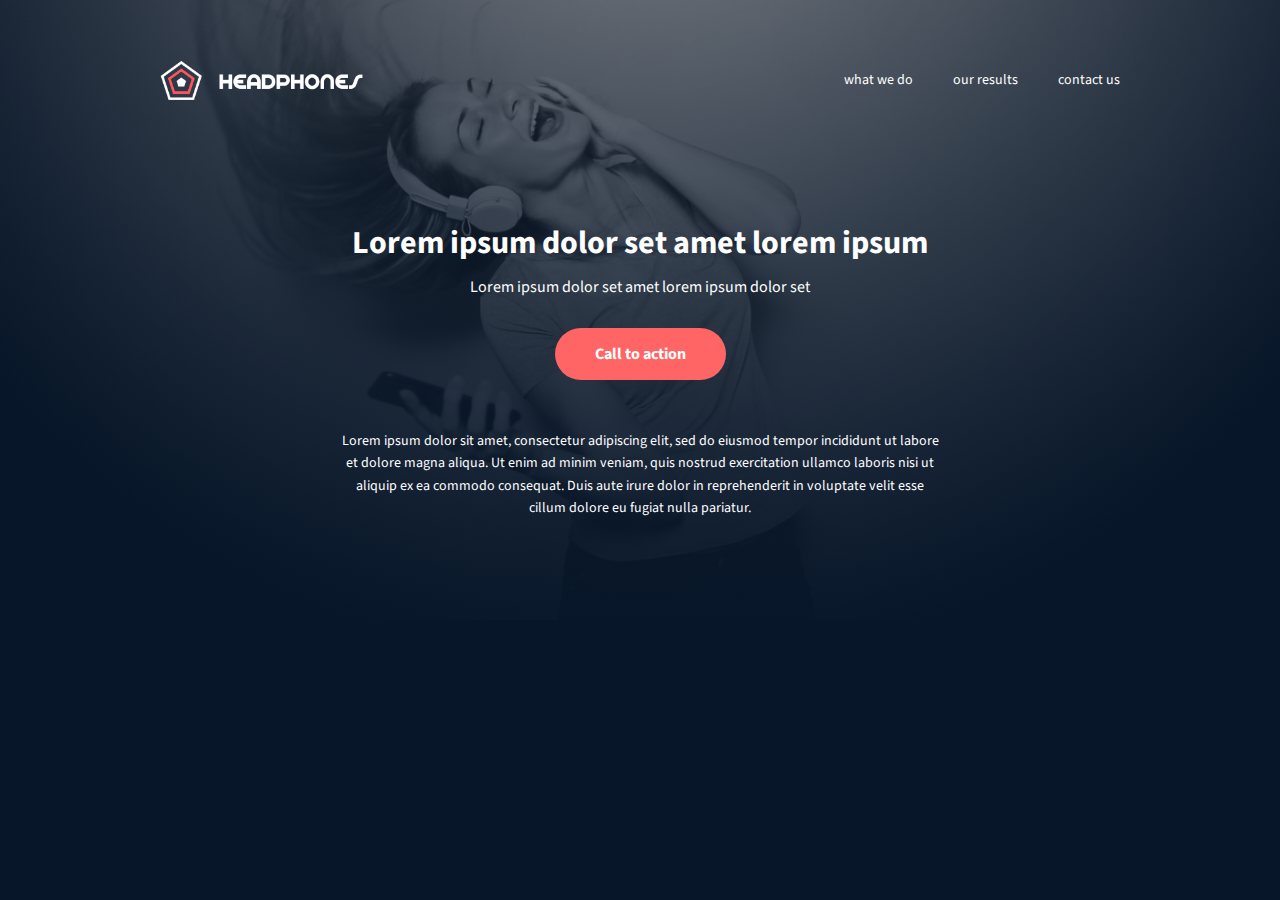
<file: headphones/0-index.html>
<!DOCTYPE html>
<html lang="en">

<head>
  <meta charset="UTF-8" />
  <meta name="viewport" content="width=device-width, initial-scale=1.0" />
  <title>Headphones</title>
  <link rel="stylesheet" href="0-styles.css" />
  <link rel="preconnect" href="https://fonts.googleapis.com" />
  <link rel="preconnect" href="https://fonts.gstatic.com" crossorigin />
  <link href="https://fonts.googleapis.com/css2?family=Source+Sans+Pro:wght@400;700&display=swap" rel="stylesheet" />
</head>

<body>
  <header class="hero">
    <div class="overlay">
      <div class="container">
        <nav class="navbar">
          <img src="images/logo_headphones.png" alt="Headphones logo" class="logo" />
          <ul class="nav-links">
            <li><a href="#">what we do</a></li>
            <li><a href="#">our results</a></li>
            <li><a href="#">contact us</a></li>
          </ul>
        </nav>

        <div class="hero-content">
          <h1>Lorem ipsum dolor set amet lorem ipsum</h1>
          <h2>Lorem ipsum dolor set amet lorem ipsum dolor set</h2>
          <a href="#" class="btn">Call to action</a>
          <p>
            Lorem ipsum dolor sit amet, consectetur adipiscing elit, sed do eiusmod tempor incididunt ut labore et
            dolore magna aliqua. Ut enim ad minim veniam, quis nostrud exercitation ullamco laboris nisi ut aliquip ex
            ea commodo consequat. Duis aute irure dolor in reprehenderit in voluptate velit esse cillum dolore eu fugiat
            nulla pariatur.
          </p>
        </div>
      </div>
    </div>
  </header>
</body>

</html>
</file>
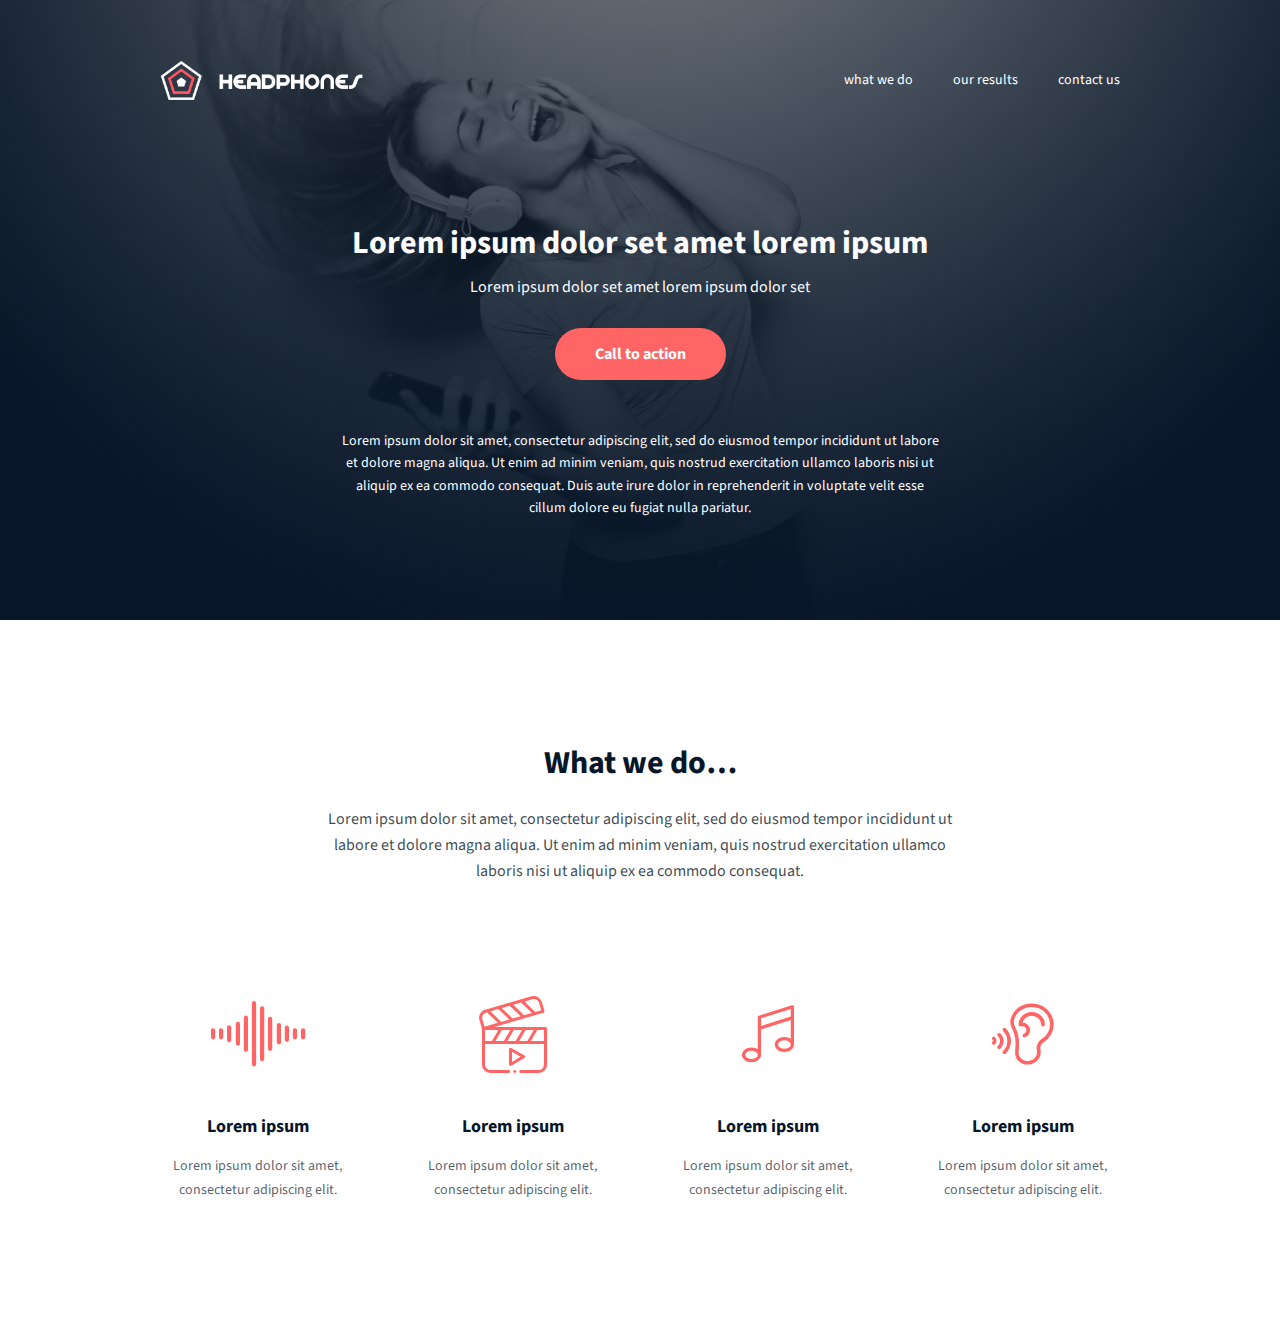
<file: headphones/1-index.html>
<!DOCTYPE html>
<html lang="en">

<head>
  <meta charset="UTF-8" />
  <meta name="viewport" content="width=device-width, initial-scale=1.0" />
  <title>Headphones</title>
  <link rel="stylesheet" href="1-styles.css" />
  <link rel="preconnect" href="https://fonts.googleapis.com" />
  <link rel="preconnect" href="https://fonts.gstatic.com" crossorigin />
  <link rel="stylesheet" href="icons/style.css">


  <link href="https://fonts.googleapis.com/css2?family=Source+Sans+Pro:wght@400;700&display=swap" rel="stylesheet" />
</head>

<body>
  <header class="hero">
    <div class="overlay">
      <div class="container">
        <nav class="navbar">
          <img src="images/logo_headphones.png" alt="Headphones logo" class="logo" />
          <ul class="nav-links">
            <li><a href="#">what we do</a></li>
            <li><a href="#">our results</a></li>
            <li><a href="#">contact us</a></li>
          </ul>
        </nav>

        <div class="hero-content">
          <h1>Lorem ipsum dolor set amet lorem ipsum</h1>
          <h2>Lorem ipsum dolor set amet lorem ipsum dolor set</h2>
          <a href="#" class="btn">Call to action</a>
          <p>
            Lorem ipsum dolor sit amet, consectetur adipiscing elit, sed do eiusmod tempor incididunt ut labore et
            dolore magna aliqua. Ut enim ad minim veniam, quis nostrud exercitation ullamco laboris nisi ut aliquip ex
            ea commodo consequat. Duis aute irure dolor in reprehenderit in voluptate velit esse cillum dolore eu fugiat
            nulla pariatur.
          </p>
        </div>
      </div>
    </div>
  </header>
  <!-- WHAT WE DO SECTION -->
  <section class="what-we-do">
    <div class="container">
      <h2 class="section-title">What we do…</h2>
      <p class="section-description">
        Lorem ipsum dolor sit amet, consectetur adipiscing elit, sed do eiusmod tempor incididunt ut labore et
        dolore magna aliqua. Ut enim ad minim veniam, quis nostrud exercitation ullamco laboris nisi ut aliquip ex
        ea commodo consequat.
      </p>

      <div class="services">
        <div class="service">
          <span class="holberton_school-icon-ic_sound"></span>
          <h3 class="service-title">Lorem ipsum</h3>
          <p class="service-text">
            Lorem ipsum dolor sit amet, consectetur adipiscing elit.
          </p>
        </div>

        <div class="service">
          <span class="holberton_school-icon-ic_video"></span>
          <h3 class="service-title">Lorem ipsum</h3>
          <p class="service-text">
            Lorem ipsum dolor sit amet, consectetur adipiscing elit.
          </p>
        </div>

        <div class="service">
          <span class="holberton_school-icon-ic_music"></span>
          <h3 class="service-title">Lorem ipsum</h3>
          <p class="service-text">
            Lorem ipsum dolor sit amet, consectetur adipiscing elit.
          </p>
        </div>

        <div class="service">
          <span class="holberton_school-icon-ic_hearing"></span>
          <h3 class="service-title">Lorem ipsum</h3>
          <p class="service-text">
            Lorem ipsum dolor sit amet, consectetur adipiscing elit.
          </p>
        </div>
      </div>
    </div>
  </section>

</body>

</html>
</file>
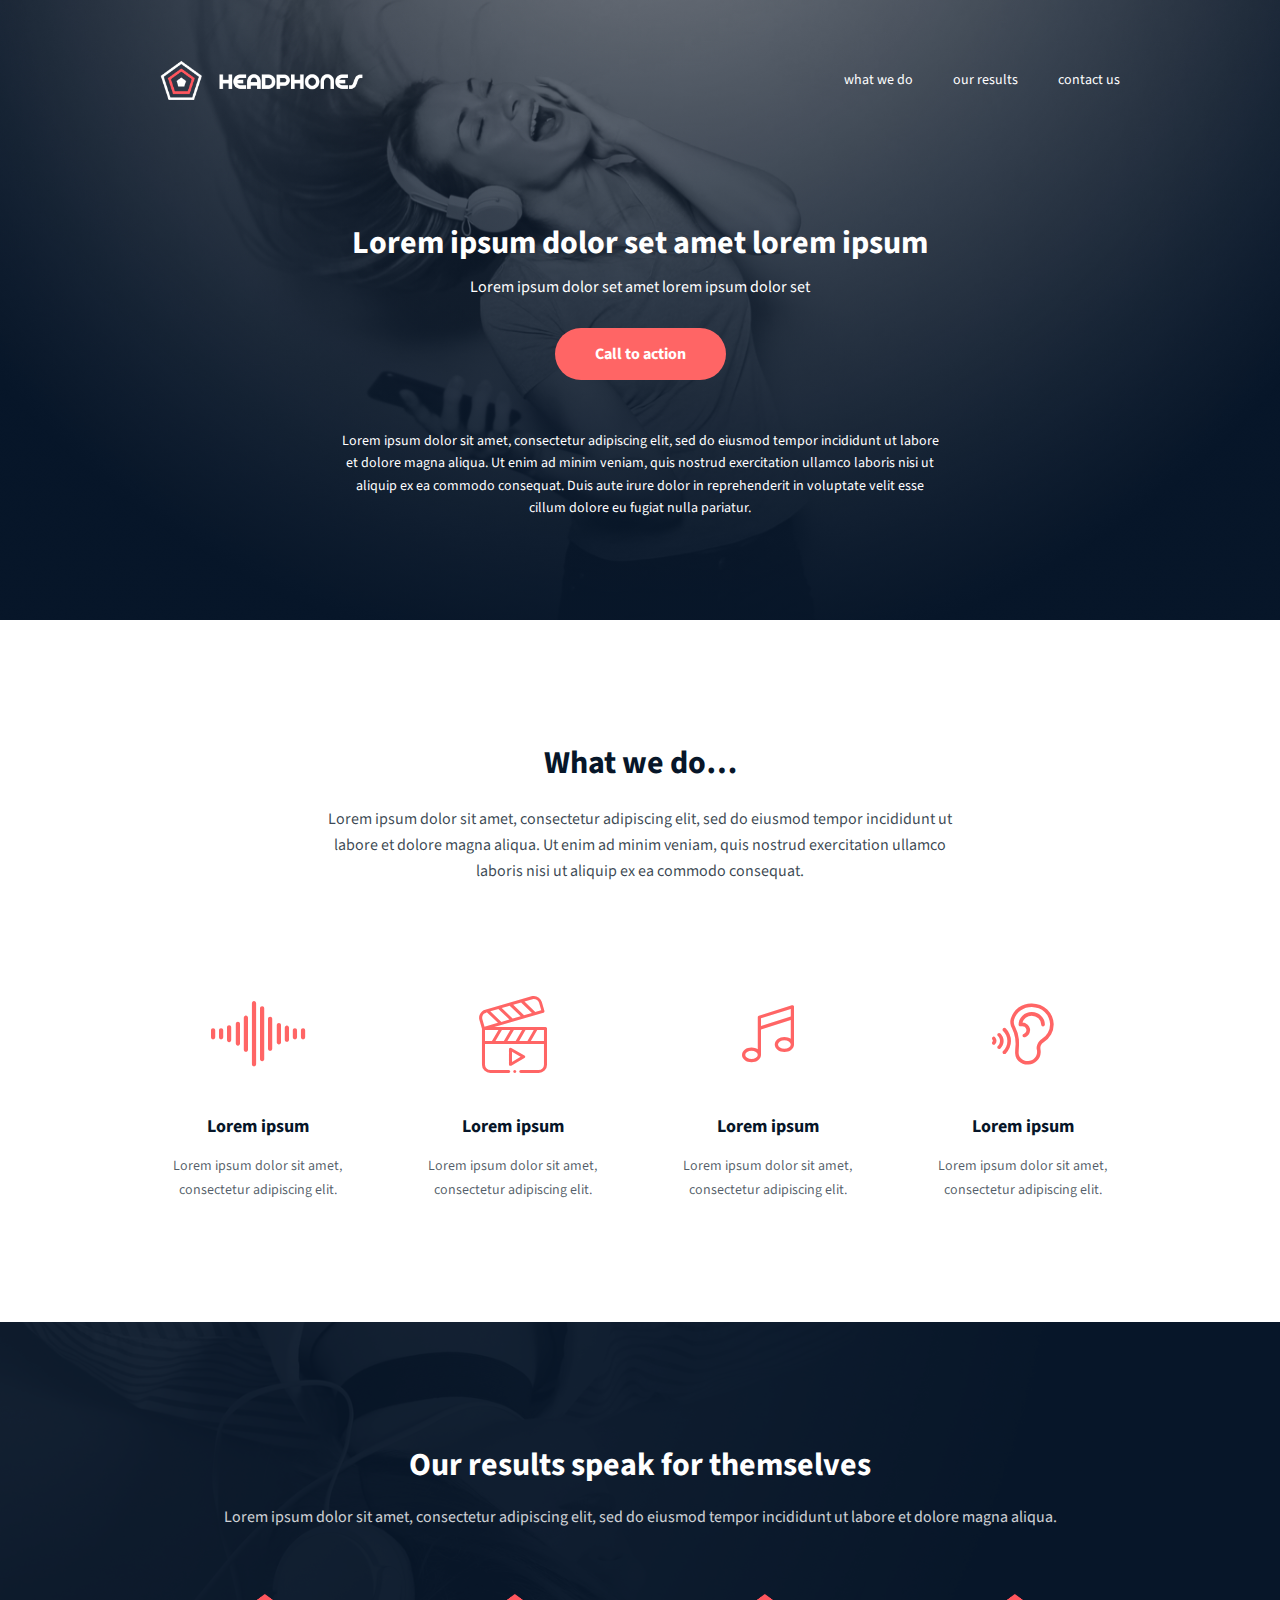
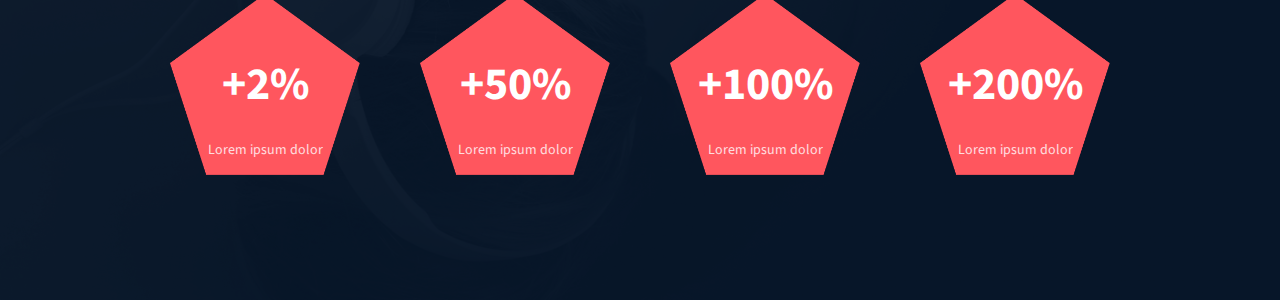
<file: headphones/2-index.html>
<!DOCTYPE html>
<html lang="en">

<head>
  <meta charset="UTF-8" />
  <meta name="viewport" content="width=device-width, initial-scale=1.0" />
  <title>Headphones</title>
  <link rel="stylesheet" href="2-styles.css" />
  <link rel="preconnect" href="https://fonts.googleapis.com" />
  <link rel="preconnect" href="https://fonts.gstatic.com" crossorigin />
  <link rel="stylesheet" href="icons/style.css">


  <link href="https://fonts.googleapis.com/css2?family=Source+Sans+Pro:wght@400;700&display=swap" rel="stylesheet" />
</head>

<body>
  <header class="hero">
    <div class="overlay">
      <div class="container">
        <nav class="navbar">
          <img src="images/logo_headphones.png" alt="Headphones logo" class="logo" />
          <ul class="nav-links">
            <li><a href="#">what we do</a></li>
            <li><a href="#">our results</a></li>
            <li><a href="#">contact us</a></li>
          </ul>
        </nav>

        <div class="hero-content">
          <h1>Lorem ipsum dolor set amet lorem ipsum</h1>
          <h2>Lorem ipsum dolor set amet lorem ipsum dolor set</h2>
          <a href="#" class="btn">Call to action</a>
          <p>
            Lorem ipsum dolor sit amet, consectetur adipiscing elit, sed do eiusmod tempor incididunt ut labore et
            dolore magna aliqua. Ut enim ad minim veniam, quis nostrud exercitation ullamco laboris nisi ut aliquip ex
            ea commodo consequat. Duis aute irure dolor in reprehenderit in voluptate velit esse cillum dolore eu fugiat
            nulla pariatur.
          </p>
        </div>
      </div>
    </div>
  </header>
  <!-- WHAT WE DO SECTION -->
  <section class="what-we-do">
    <div class="container">
      <h2 class="section-title">What we do…</h2>
      <p class="section-description">
        Lorem ipsum dolor sit amet, consectetur adipiscing elit, sed do eiusmod tempor incididunt ut labore et
        dolore magna aliqua. Ut enim ad minim veniam, quis nostrud exercitation ullamco laboris nisi ut aliquip ex
        ea commodo consequat.
      </p>

      <div class="services">
        <div class="service">
          <span class="holberton_school-icon-ic_sound"></span>
          <h3 class="service-title">Lorem ipsum</h3>
          <p class="service-text">
            Lorem ipsum dolor sit amet, consectetur adipiscing elit.
          </p>
        </div>

        <div class="service">
          <span class="holberton_school-icon-ic_video"></span>
          <h3 class="service-title">Lorem ipsum</h3>
          <p class="service-text">
            Lorem ipsum dolor sit amet, consectetur adipiscing elit.
          </p>
        </div>

        <div class="service">
          <span class="holberton_school-icon-ic_music"></span>
          <h3 class="service-title">Lorem ipsum</h3>
          <p class="service-text">
            Lorem ipsum dolor sit amet, consectetur adipiscing elit.
          </p>
        </div>

        <div class="service">
          <span class="holberton_school-icon-ic_hearing"></span>
          <h3 class="service-title">Lorem ipsum</h3>
          <p class="service-text">
            Lorem ipsum dolor sit amet, consectetur adipiscing elit.
          </p>
        </div>
      </div>
    </div>
  </section>
  <section class="our-results">
    <div class="overlay">
      <div class="container">
        <h2 class="section-title">Our results speak for themselves</h2>
        <p class="section-description">
          Lorem ipsum dolor sit amet, consectetur adipiscing elit, sed do eiusmod tempor incididunt ut labore et dolore
          magna aliqua.
        </p>

        <div class="stats">
          <div class="pentagon">
            <div class="percentage">+2%</div>
            <div class="label">Lorem ipsum dolor</div>
          </div>
          <div class="pentagon">
            <div class="percentage">+50%</div>
            <div class="label">Lorem ipsum dolor</div>
          </div>
          <div class="pentagon">
            <div class="percentage">+100%</div>
            <div class="label">Lorem ipsum dolor</div>
          </div>
          <div class="pentagon">
            <div class="percentage">+200%</div>
            <div class="label">Lorem ipsum dolor</div>
          </div>
        </div>
      </div>
    </div>
  </section>


</body>

</html>
</file>
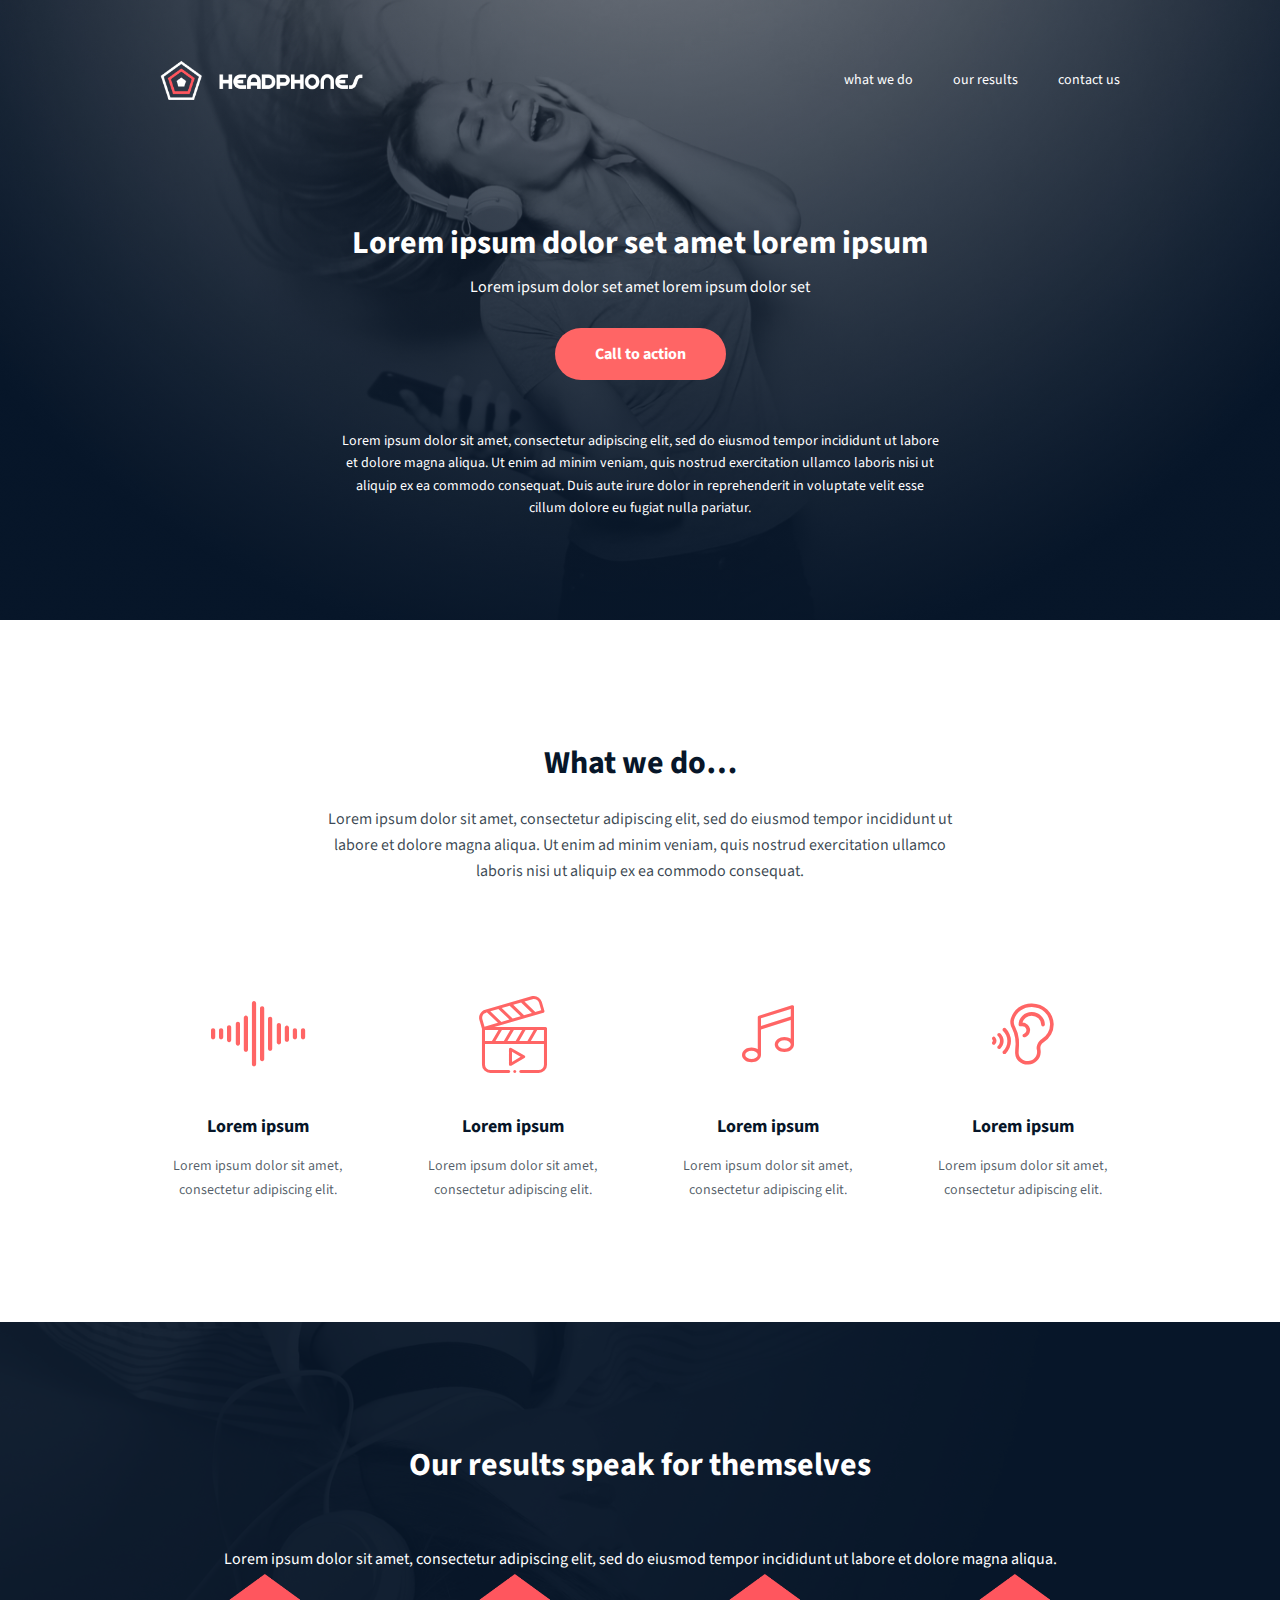
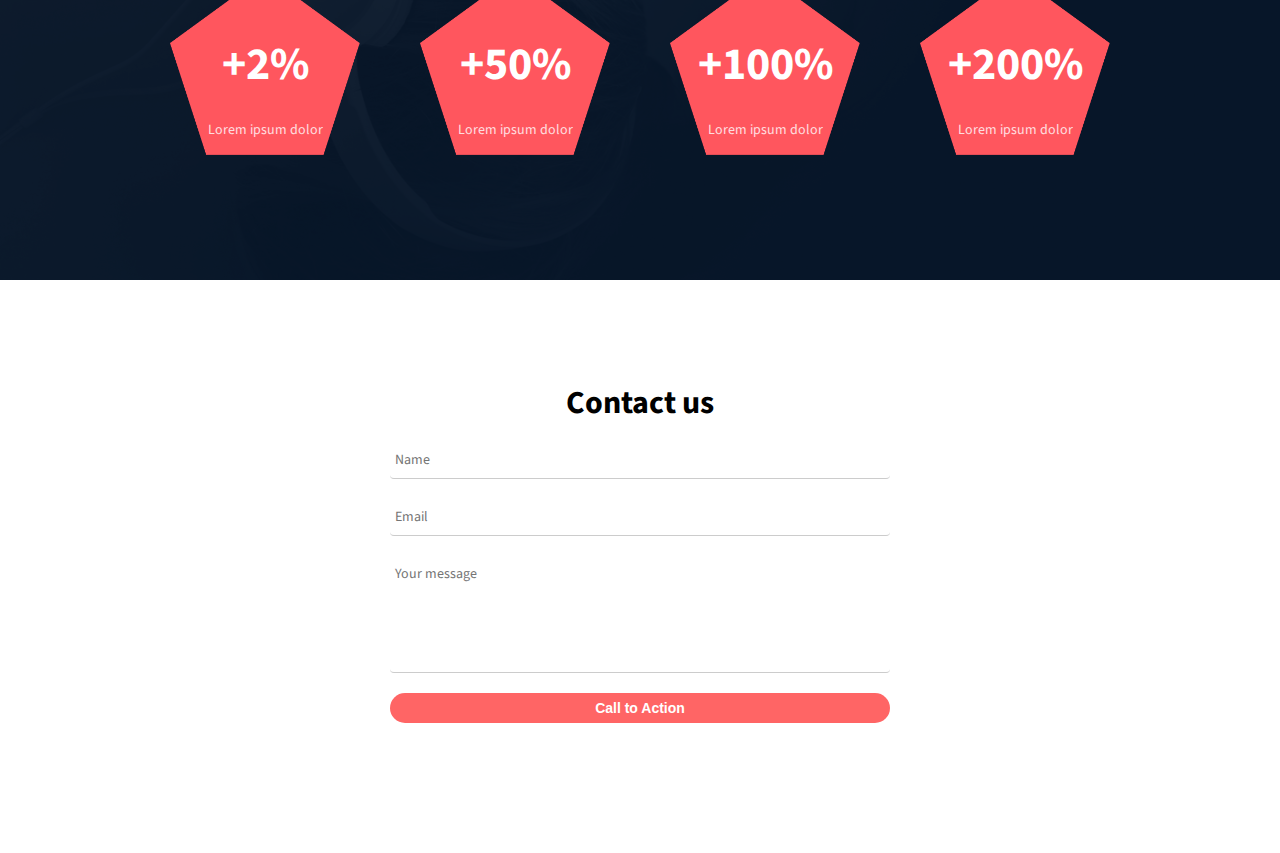
<file: headphones/3-index.html>
<!DOCTYPE html>
<html lang="en">

<head>
  <meta charset="UTF-8" />
  <meta name="viewport" content="width=device-width, initial-scale=1.0" />
  <title>Headphones</title>
  <link rel="stylesheet" href="3-styles.css" />
  <link rel="preconnect" href="https://fonts.googleapis.com" />
  <link rel="preconnect" href="https://fonts.gstatic.com" crossorigin />
  <link rel="stylesheet" href="icons/style.css">


  <link href="https://fonts.googleapis.com/css2?family=Source+Sans+Pro:wght@400;700&display=swap" rel="stylesheet" />
</head>

<body>
  <header class="hero">
    <div class="overlay">
      <div class="container">
        <nav class="navbar">
          <img src="images/logo_headphones.png" alt="Headphones logo" class="logo" />
          <ul class="nav-links">
            <li><a href="#">what we do</a></li>
            <li><a href="#">our results</a></li>
            <li><a href="#">contact us</a></li>
          </ul>
        </nav>

        <div class="hero-content">
          <h1>Lorem ipsum dolor set amet lorem ipsum</h1>
          <h2>Lorem ipsum dolor set amet lorem ipsum dolor set</h2>
          <a href="#" class="btn">Call to action</a>
          <p>
            Lorem ipsum dolor sit amet, consectetur adipiscing elit, sed do eiusmod tempor incididunt ut labore et
            dolore magna aliqua. Ut enim ad minim veniam, quis nostrud exercitation ullamco laboris nisi ut aliquip ex
            ea commodo consequat. Duis aute irure dolor in reprehenderit in voluptate velit esse cillum dolore eu fugiat
            nulla pariatur.
          </p>
        </div>
      </div>
    </div>
  </header>
  <!-- WHAT WE DO SECTION -->
  <section class="what-we-do">
    <div class="container">
      <h2 class="section-title">What we do…</h2>
      <p class="section-description">
        Lorem ipsum dolor sit amet, consectetur adipiscing elit, sed do eiusmod tempor incididunt ut labore et
        dolore magna aliqua. Ut enim ad minim veniam, quis nostrud exercitation ullamco laboris nisi ut aliquip ex
        ea commodo consequat.
      </p>

      <div class="services">
        <div class="service">
          <span class="holberton_school-icon-ic_sound"></span>
          <h3 class="service-title">Lorem ipsum</h3>
          <p class="service-text">
            Lorem ipsum dolor sit amet, consectetur adipiscing elit.
          </p>
        </div>

        <div class="service">
          <span class="holberton_school-icon-ic_video"></span>
          <h3 class="service-title">Lorem ipsum</h3>
          <p class="service-text">
            Lorem ipsum dolor sit amet, consectetur adipiscing elit.
          </p>
        </div>

        <div class="service">
          <span class="holberton_school-icon-ic_music"></span>
          <h3 class="service-title">Lorem ipsum</h3>
          <p class="service-text">
            Lorem ipsum dolor sit amet, consectetur adipiscing elit.
          </p>
        </div>

        <div class="service">
          <span class="holberton_school-icon-ic_hearing"></span>
          <h3 class="service-title">Lorem ipsum</h3>
          <p class="service-text">
            Lorem ipsum dolor sit amet, consectetur adipiscing elit.
          </p>
        </div>
      </div>
    </div>
  </section>
  <section class="our-results">
    <div class="overlay">
      <div class="container">
        <h2 class="section-title">Our results speak for themselves</h2>
        <p class="section-description"></p>
        Lorem ipsum dolor sit amet, consectetur adipiscing elit, sed do eiusmod tempor incididunt ut labore et dolore
        magna aliqua.
        </p>

        <div class="stats">
          <div class="pentagon">
            <div class="percentage">+2%</div>
            <div class="label">Lorem ipsum dolor</div>
          </div>
          <div class="pentagon">
            <div class="percentage">+50%</div>
            <div class="label">Lorem ipsum dolor</div>
          </div>
          <div class="pentagon">
            <div class="percentage">+100%</div>
            <div class="label">Lorem ipsum dolor</div>
          </div>
          <div class="pentagon">
            <div class="percentage">+200%</div>
            <div class="label">Lorem ipsum dolor</div>
          </div>
        </div>
      </div>
    </div>
  </section>
  <!-- CONTACT US SECTION -->
  <section class="contact-us" id="contact">
    <div class="container">
      <h2 class="section-title">Contact us</h2>
      <form class="contact-form">
        <input type="text" name="name" placeholder="Name" required>
        <input type="email" name="email" placeholder="Email" required>
        <textarea name="message" placeholder="Your message" rows="5" required></textarea>
        <button type="submit" class="btn">Call to Action</button>
      </form>
    </div>
  </section>


</body>

</html>
</file>
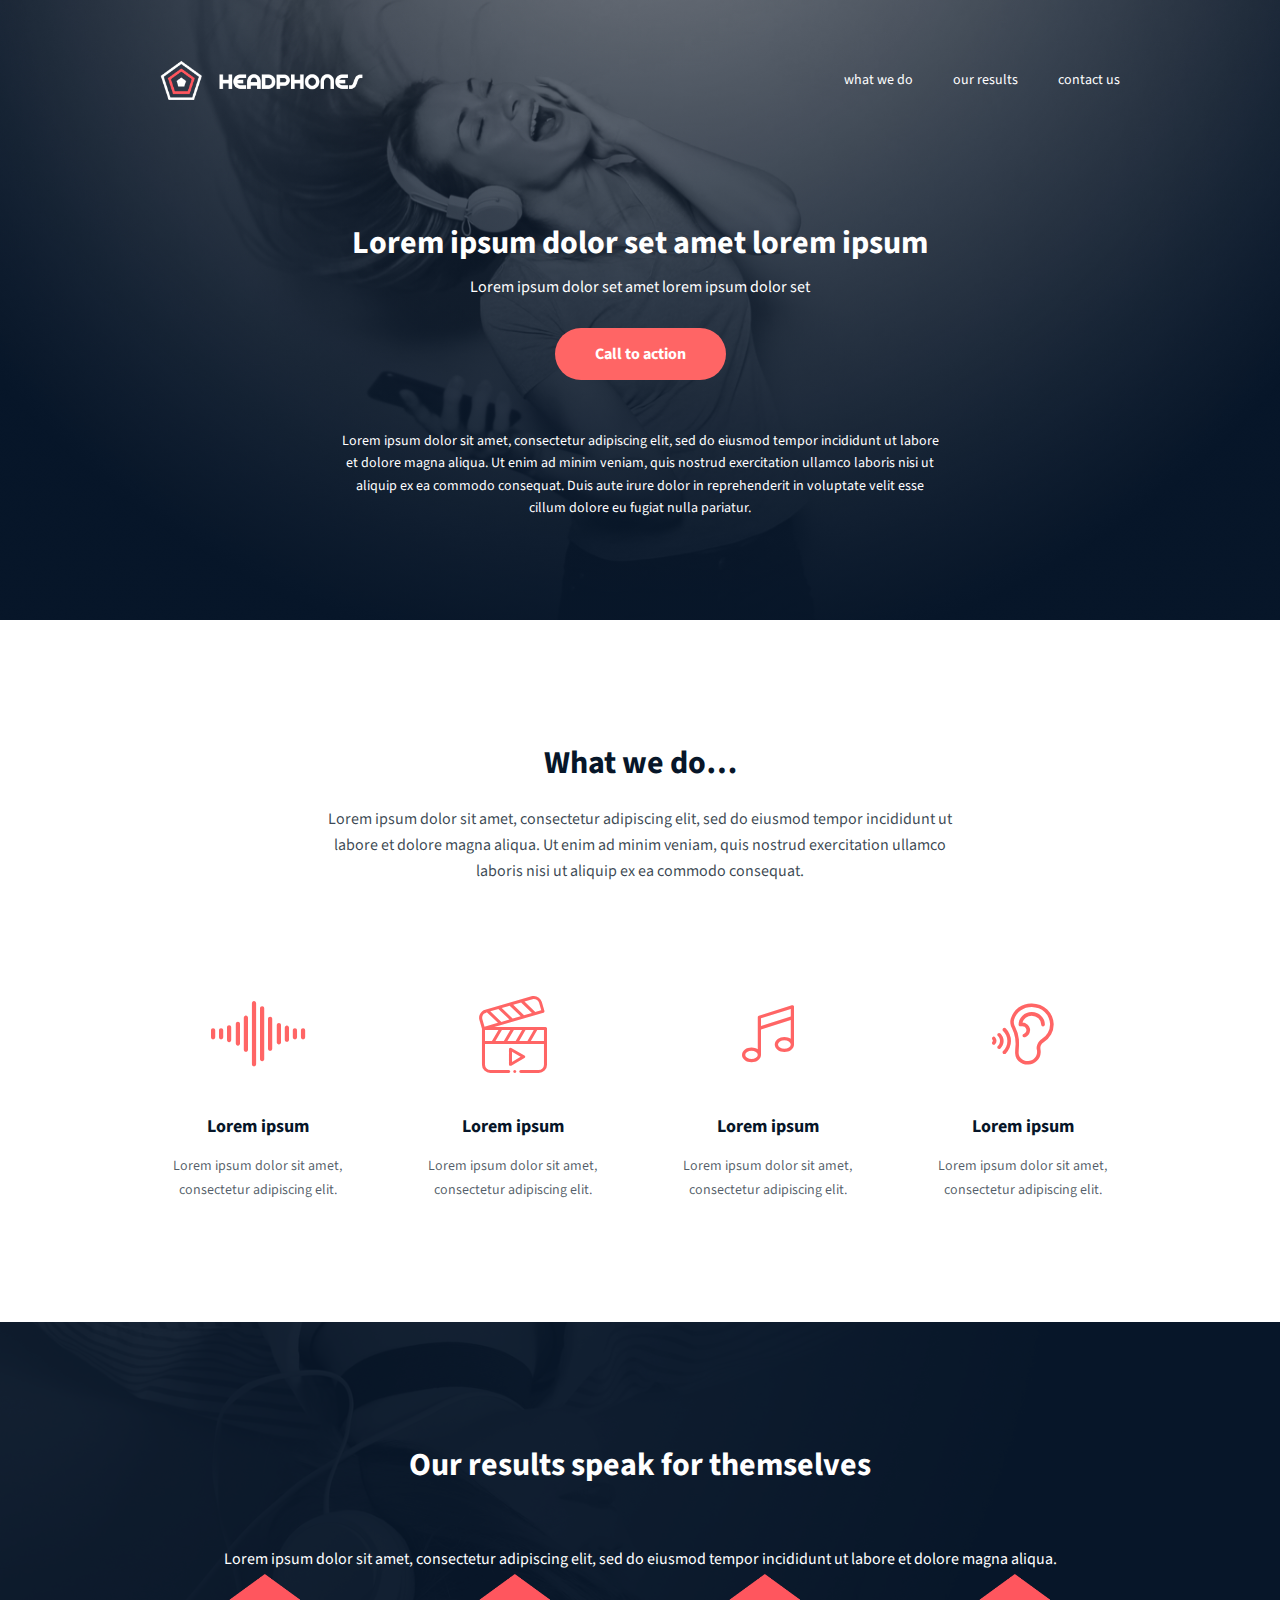
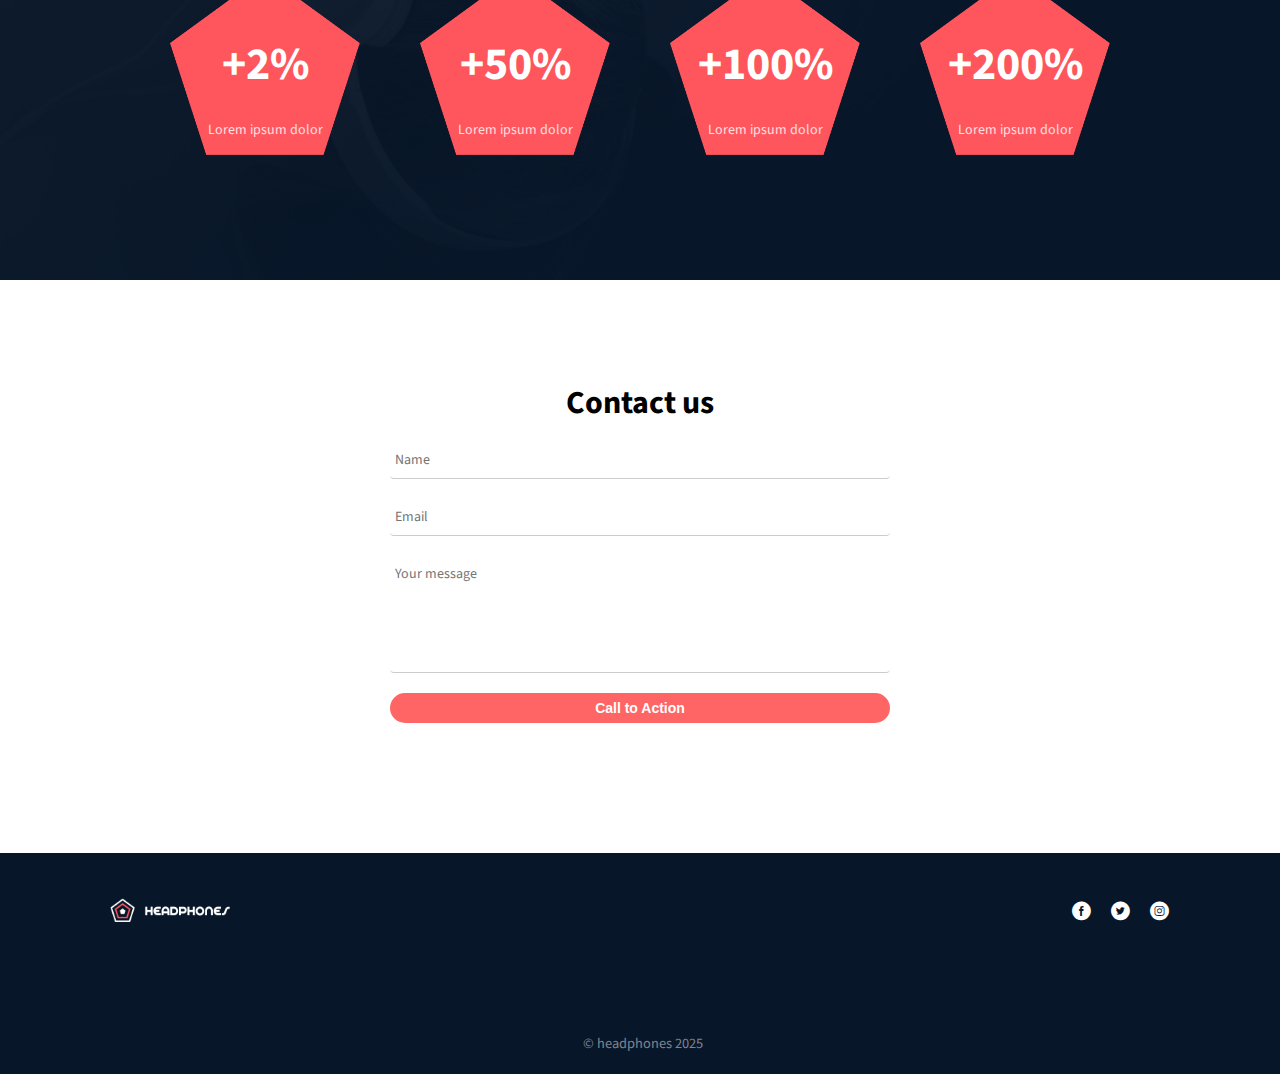
<file: headphones/4-index.html>
<!DOCTYPE html>
<html lang="en">

<head>
  <meta charset="UTF-8" />
  <meta name="viewport" content="width=device-width, initial-scale=1.0" />
  <title>Headphones</title>
  <link rel="stylesheet" href="4-styles.css" />
  <link rel="preconnect" href="https://fonts.googleapis.com" />
  <link rel="preconnect" href="https://fonts.gstatic.com" crossorigin />
  <link rel="stylesheet" href="icons/style.css">


  <link href="https://fonts.googleapis.com/css2?family=Source+Sans+Pro:wght@400;700&display=swap" rel="stylesheet" />
</head>

<body>
  <header class="hero">
    <div class="overlay">
      <div class="container">
        <nav class="navbar">
          <img src="images/logo_headphones.png" alt="Headphones logo" class="logo" />
          <ul class="nav-links">
            <li><a href="#">what we do</a></li>
            <li><a href="#">our results</a></li>
            <li><a href="#">contact us</a></li>
          </ul>
        </nav>

        <div class="hero-content">
          <h1>Lorem ipsum dolor set amet lorem ipsum</h1>
          <h2>Lorem ipsum dolor set amet lorem ipsum dolor set</h2>
          <a href="#" class="btn">Call to action</a>
          <p>
            Lorem ipsum dolor sit amet, consectetur adipiscing elit, sed do eiusmod tempor incididunt ut labore et
            dolore magna aliqua. Ut enim ad minim veniam, quis nostrud exercitation ullamco laboris nisi ut aliquip ex
            ea commodo consequat. Duis aute irure dolor in reprehenderit in voluptate velit esse cillum dolore eu fugiat
            nulla pariatur.
          </p>
        </div>
      </div>
    </div>
  </header>
  <!-- WHAT WE DO SECTION -->
  <section class="what-we-do">
    <div class="container">
      <h2 class="section-title">What we do…</h2>
      <p class="section-description">
        Lorem ipsum dolor sit amet, consectetur adipiscing elit, sed do eiusmod tempor incididunt ut labore et
        dolore magna aliqua. Ut enim ad minim veniam, quis nostrud exercitation ullamco laboris nisi ut aliquip ex
        ea commodo consequat.
      </p>

      <div class="services">
        <div class="service">
          <span class="holberton_school-icon-ic_sound"></span>
          <h3 class="service-title">Lorem ipsum</h3>
          <p class="service-text">
            Lorem ipsum dolor sit amet, consectetur adipiscing elit.
          </p>
        </div>

        <div class="service">
          <span class="holberton_school-icon-ic_video"></span>
          <h3 class="service-title">Lorem ipsum</h3>
          <p class="service-text">
            Lorem ipsum dolor sit amet, consectetur adipiscing elit.
          </p>
        </div>

        <div class="service">
          <span class="holberton_school-icon-ic_music"></span>
          <h3 class="service-title">Lorem ipsum</h3>
          <p class="service-text">
            Lorem ipsum dolor sit amet, consectetur adipiscing elit.
          </p>
        </div>

        <div class="service">
          <span class="holberton_school-icon-ic_hearing"></span>
          <h3 class="service-title">Lorem ipsum</h3>
          <p class="service-text">
            Lorem ipsum dolor sit amet, consectetur adipiscing elit.
          </p>
        </div>
      </div>
    </div>
  </section>
  <section class="our-results">
    <div class="overlay">
      <div class="container">
        <h2 class="section-title">Our results speak for themselves</h2>
        <p class="section-description"></p>
        Lorem ipsum dolor sit amet, consectetur adipiscing elit, sed do eiusmod tempor incididunt ut labore et dolore
        magna aliqua.
        </p>

        <div class="stats">
          <div class="pentagon">
            <div class="percentage">+2%</div>
            <div class="label">Lorem ipsum dolor</div>
          </div>
          <div class="pentagon">
            <div class="percentage">+50%</div>
            <div class="label">Lorem ipsum dolor</div>
          </div>
          <div class="pentagon">
            <div class="percentage">+100%</div>
            <div class="label">Lorem ipsum dolor</div>
          </div>
          <div class="pentagon">
            <div class="percentage">+200%</div>
            <div class="label">Lorem ipsum dolor</div>
          </div>
        </div>
      </div>
    </div>
  </section>
  <!-- CONTACT US SECTION -->
  <section class="contact-us" id="contact">
    <div class="container">
      <h2 class="section-title">Contact us</h2>
      <form class="contact-form">
        <input type="text" name="name" placeholder="Name" required>
        <input type="email" name="email" placeholder="Email" required>
        <textarea name="message" placeholder="Your message" rows="5" required></textarea>
        <button type="submit" class="btn">Call to Action</button>
      </form>
    </div>
  </section>

  <!-- FOOTER -->
  <!---- FOOTER -->
  <footer class="site-footer">
    <div class="container footer-container">
      <div class="footer-left">
        <img src="images/logo_headphones.png" alt="Headphones logo" class="footer-logo">
      </div>

      <div class="footer-center">
        <p class="copyright">
          © headphones 2025
        </p>
      </div>

      <div class="footer-right">
        <a href="#"><span class="holberton_school-icon-ic_facebook"></span></a>
        <a href="#"><span class="holberton_school-icon-ic_twitter"></span></a>
        <a href="#"><span class="holberton_school-icon-ic_instagram"></span></a>
      </div>
    </div>
  </footer>

</body>

</html>
</file>
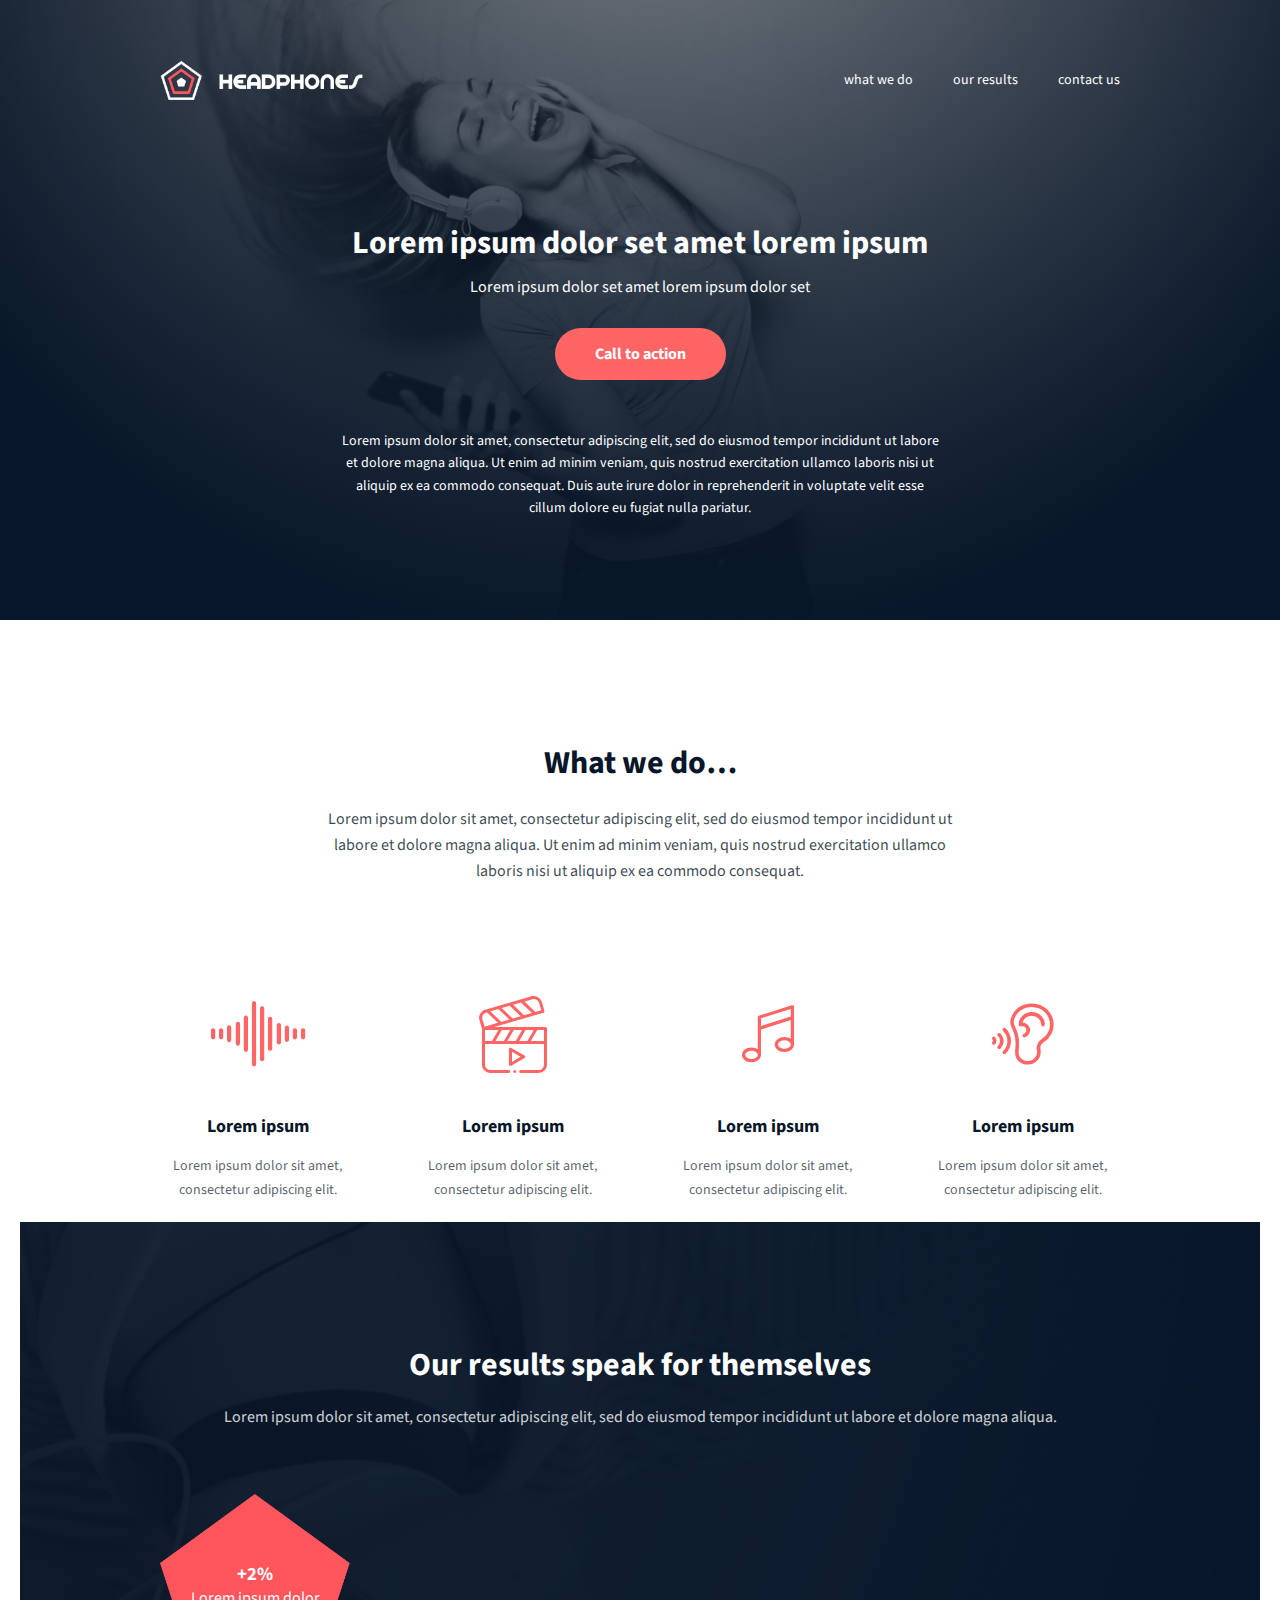
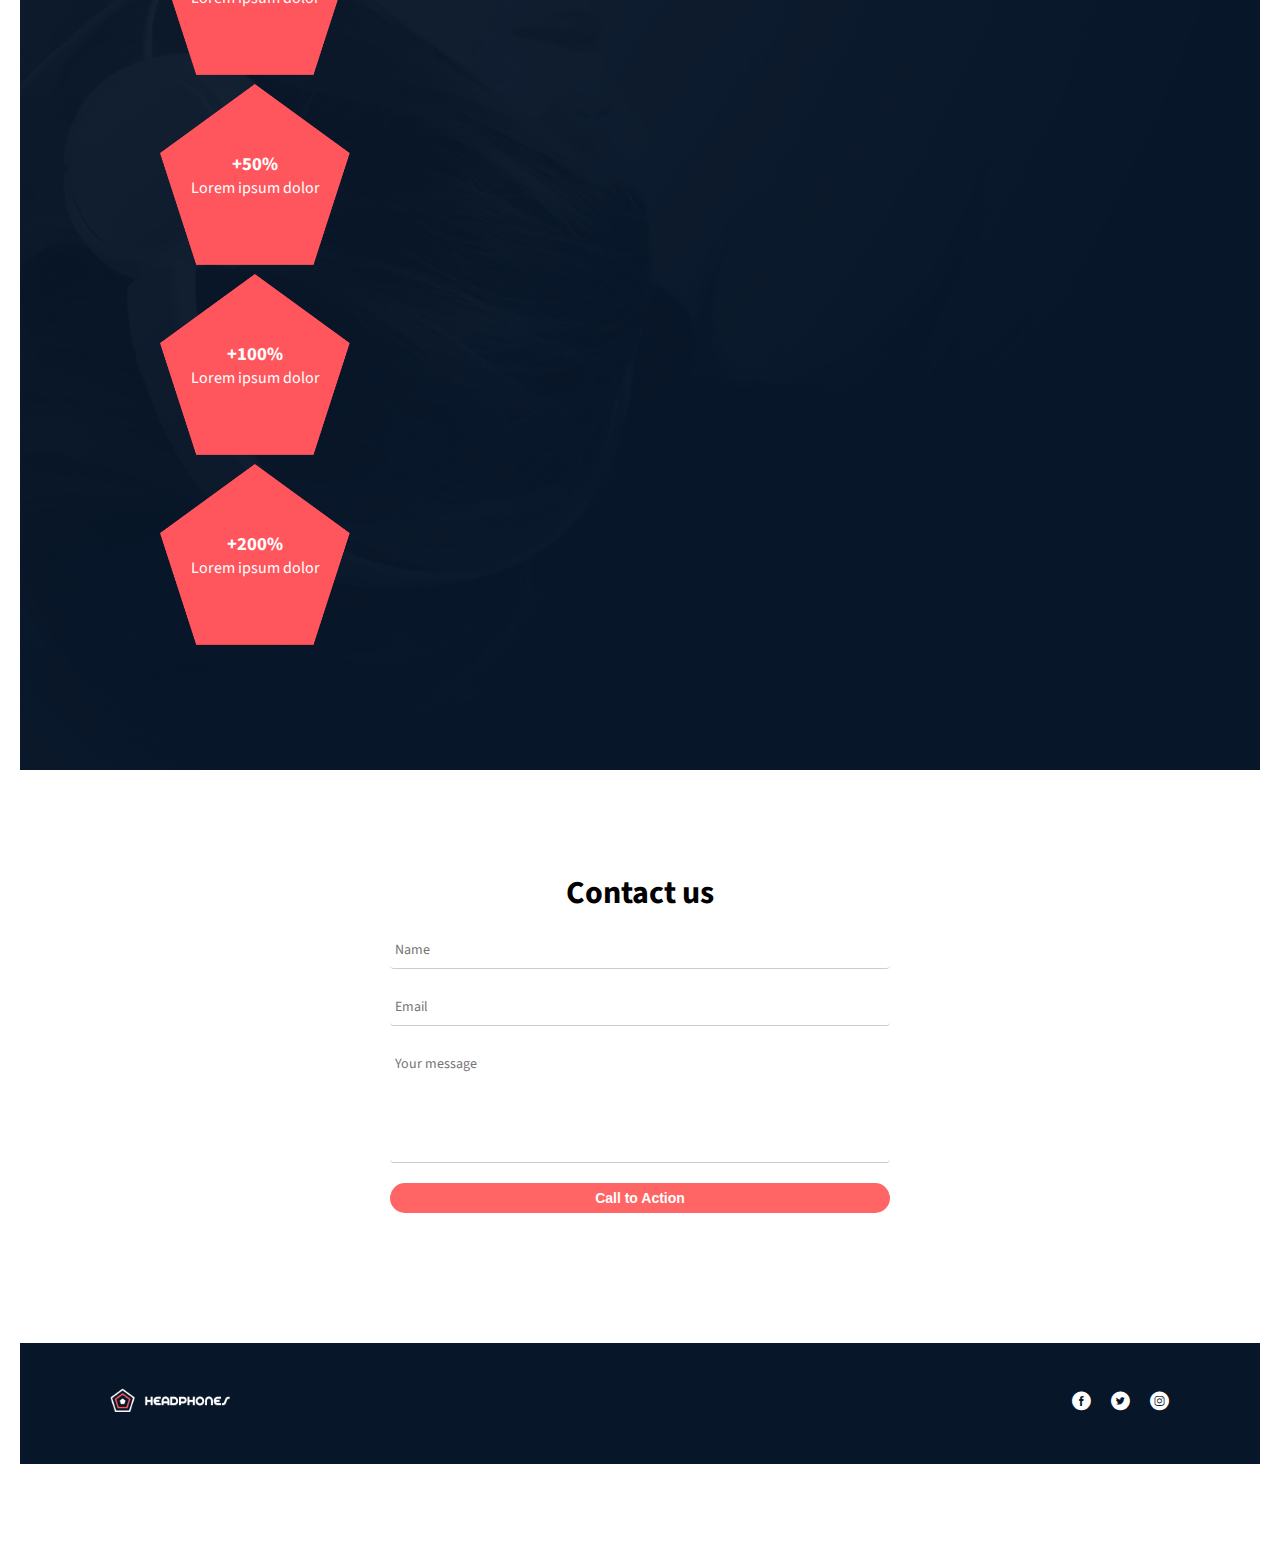
<file: headphones/6-index.html>
<!DOCTYPE html>
<html lang="en">

<head>
  <meta charset="UTF-8" />
  <meta name="viewport" content="width=device-width, initial-scale=1.0" />
  <title>Headphones</title>
  <link rel="stylesheet" href="4-styles.css" />
  <link rel="preconnect" href="https://fonts.googleapis.com" />
  <link rel="preconnect" href="https://fonts.gstatic.com" crossorigin />
  <link rel="stylesheet" href="icons/style.css">


  <link href="https://fonts.googleapis.com/css2?family=Source+Sans+Pro:wght@400;700&display=swap" rel="stylesheet" />
</head>

<body>
  <header class="hero">
    <div class="overlay">
      <div class="container">
        <nav class="navbar">
          <img src="images/logo_headphones.png" alt="Headphones logo" class="logo" />
          <ul class="nav-links">
            <li><a href="#">what we do</a></li>
            <li><a href="#">our results</a></li>
            <li><a href="#">contact us</a></li>
          </ul>
        </nav>

        <div class="hero-content">
          <h1>Lorem ipsum dolor set amet lorem ipsum</h1>
          <h2>Lorem ipsum dolor set amet lorem ipsum dolor set</h2>
          <a href="#" class="btn">Call to action</a>
          <p>
            Lorem ipsum dolor sit amet, consectetur adipiscing elit, sed do eiusmod tempor incididunt ut labore et
            dolore magna aliqua. Ut enim ad minim veniam, quis nostrud exercitation ullamco laboris nisi ut aliquip ex
            ea commodo consequat. Duis aute irure dolor in reprehenderit in voluptate velit esse cillum dolore eu fugiat
            nulla pariatur.
          </p>
        </div>
      </div>
    </div>
  </header>
  <!-- WHAT WE DO SECTION -->
  <section class="what-we-do">
    <div class="container">
      <h2 class="section-title">What we do…</h2>
      <p class="section-description">
        Lorem ipsum dolor sit amet, consectetur adipiscing elit, sed do eiusmod tempor incididunt ut labore et
        dolore magna aliqua. Ut enim ad minim veniam, quis nostrud exercitation ullamco laboris nisi ut aliquip ex
        ea commodo consequat.
      </p>

      <div class="services">
        <div class="service">
          <span class="holberton_school-icon-ic_sound"></span>
          <h3 class="service-title">Lorem ipsum</h3>
          <p class="service-text">
            Lorem ipsum dolor sit amet, consectetur adipiscing elit.
          </p>
        </div>

        <div class="service">
          <span class="holberton_school-icon-ic_video"></span>
          <h3 class="service-title">Lorem ipsum</h3>
          <p class="service-text">
            Lorem ipsum dolor sit amet, consectetur adipiscing elit.
          </p>
        </div>

        <div class="service">
          <span class="holberton_school-icon-ic_music"></span>
          <h3 class="service-title">Lorem ipsum</h3>
          <p class="service-text">
            Lorem ipsum dolor sit amet, consectetur adipiscing elit.
          </p>
        </div>

        <div class="service">
          <span class="holberton_school-icon-ic_hearing"></span>
          <h3 class="service-title">Lorem ipsum</h3>
          <p class="service-text">
            Lorem ipsum dolor sit amet, consectetur adipiscing elit.
          </p>
        </div>
      </div>
    </div>
    <section class="our-results">
      <div class="overlay">
        <div class="container">
          <h2 class="section-title">Our results speak for themselves</h2>
          <p class="section-description">
            Lorem ipsum dolor sit amet, consectetur adipiscing elit, sed do eiusmod tempor incididunt ut labore et
            dolore magna aliqua.
          </p>

          <div class="pentagons">
            <div class="pentagon">
              <div class="pentagon-content">
                <h3>+2%</h3>
                <p>Lorem ipsum dolor</p>
              </div>
            </div>

            <div class="pentagon">
              <div class="pentagon-content">
                <h3>+50%</h3>
                <p>Lorem ipsum dolor</p>
              </div>
            </div>

            <div class="pentagon">
              <div class="pentagon-content">
                <h3>+100%</h3>
                <p>Lorem ipsum dolor</p>
              </div>
            </div>

            <div class="pentagon">
              <div class="pentagon-content">
                <h3>+200%</h3>
                <p>Lorem ipsum dolor</p>
              </div>
            </div>
          </div>
        </div>
      </div>
    </section>

    <!-- CONTACT US SECTION -->
    <section class="contact-us" id="contact">
      <div class="container">
        <h2 class="section-title">Contact us</h2>
        <form class="contact-form">
          <input type="text" name="name" placeholder="Name" required>
          <input type="email" name="email" placeholder="Email" required>
          <textarea name="message" placeholder="Your message" rows="5" required></textarea>
          <button type="submit" class="btn">Call to Action</button>
        </form>
      </div>
    </section>

    <!-- FOOTER -->
    <!---- FOOTER -->
    <footer class="site-footer">
      <div class="container footer-container">
        <div class="footer-left">
          <img src="images/logo_headphones.png" alt="Headphones logo" class="footer-logo">
        </div>

        <div class="footer-center">
          <p class="copyright">
            © headphones 2025
          </p>
        </div>

        <div class="footer-right">
          <a href="#"><span class="holberton_school-icon-ic_facebook"></span></a>
          <a href="#"><span class="holberton_school-icon-ic_twitter"></span></a>
          <a href="#"><span class="holberton_school-icon-ic_instagram"></span></a>
        </div>
      </div>
    </footer>

</body>

</html>
</file>
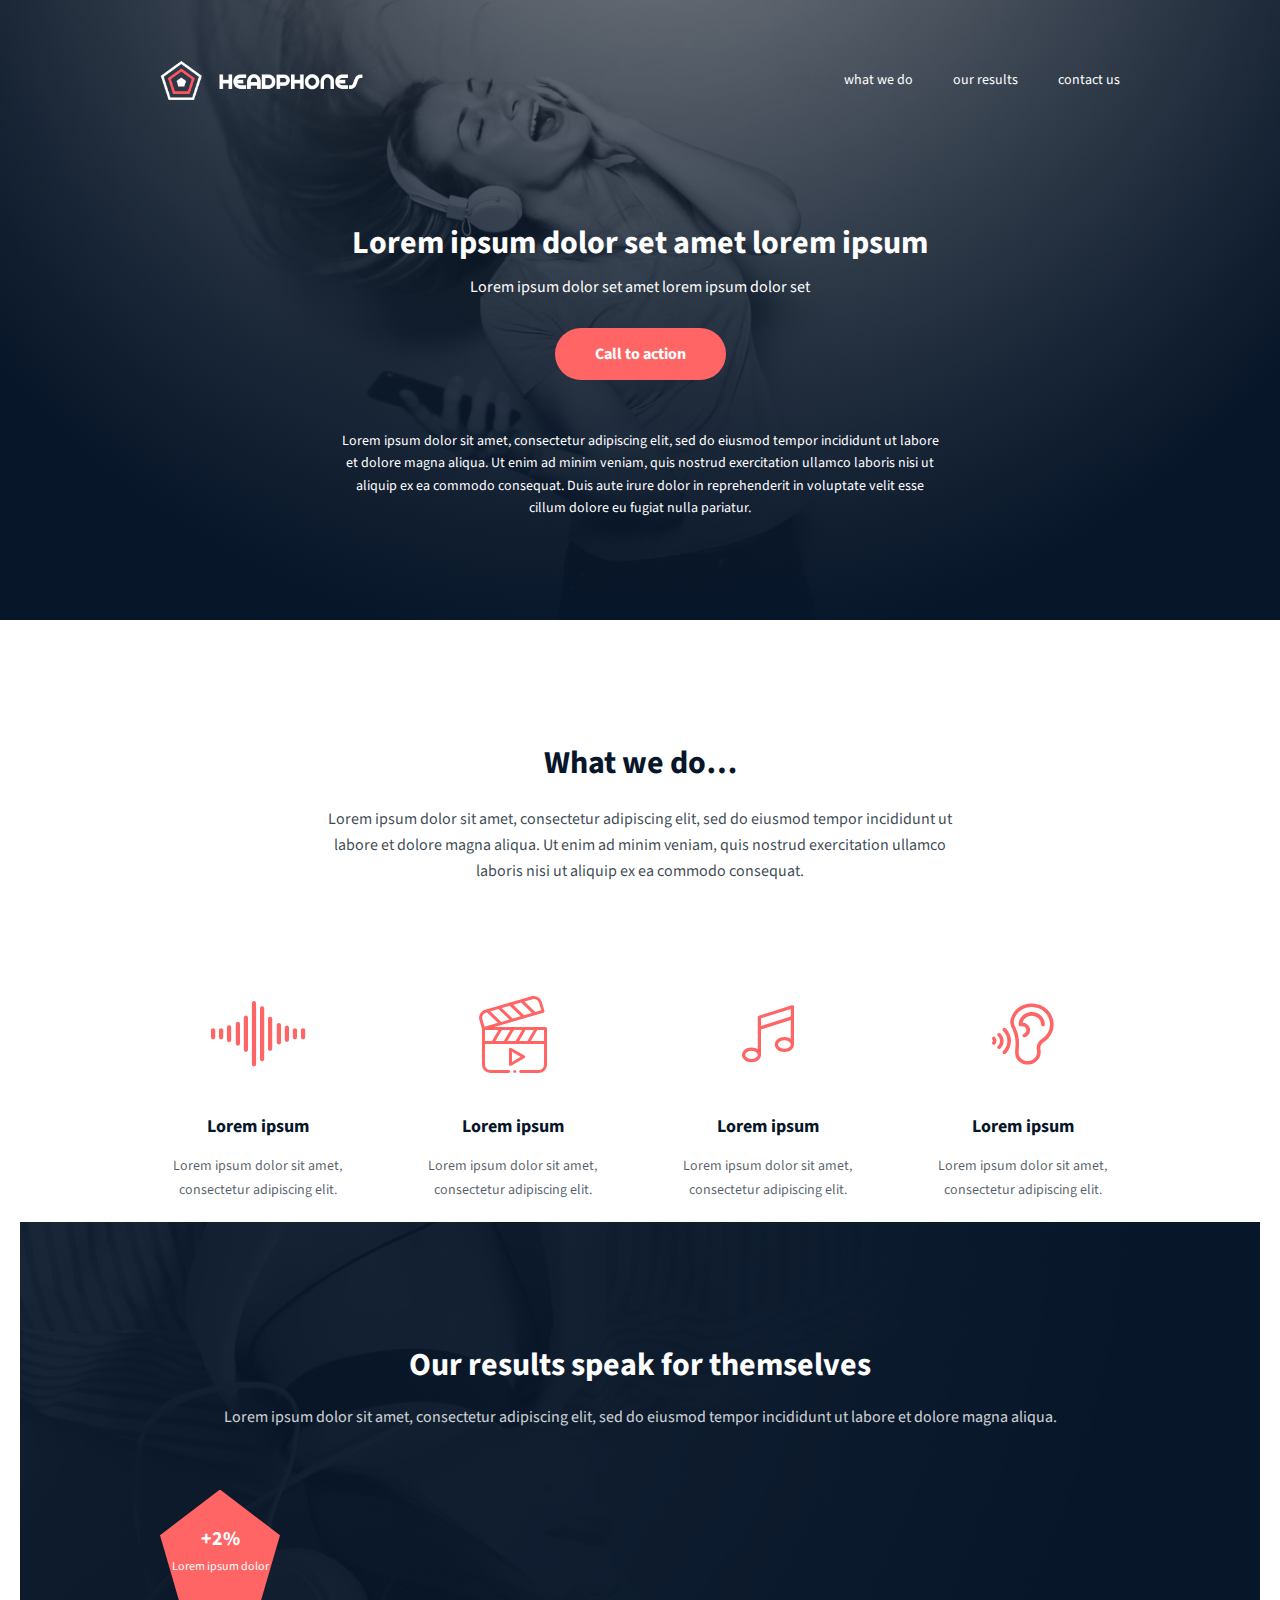
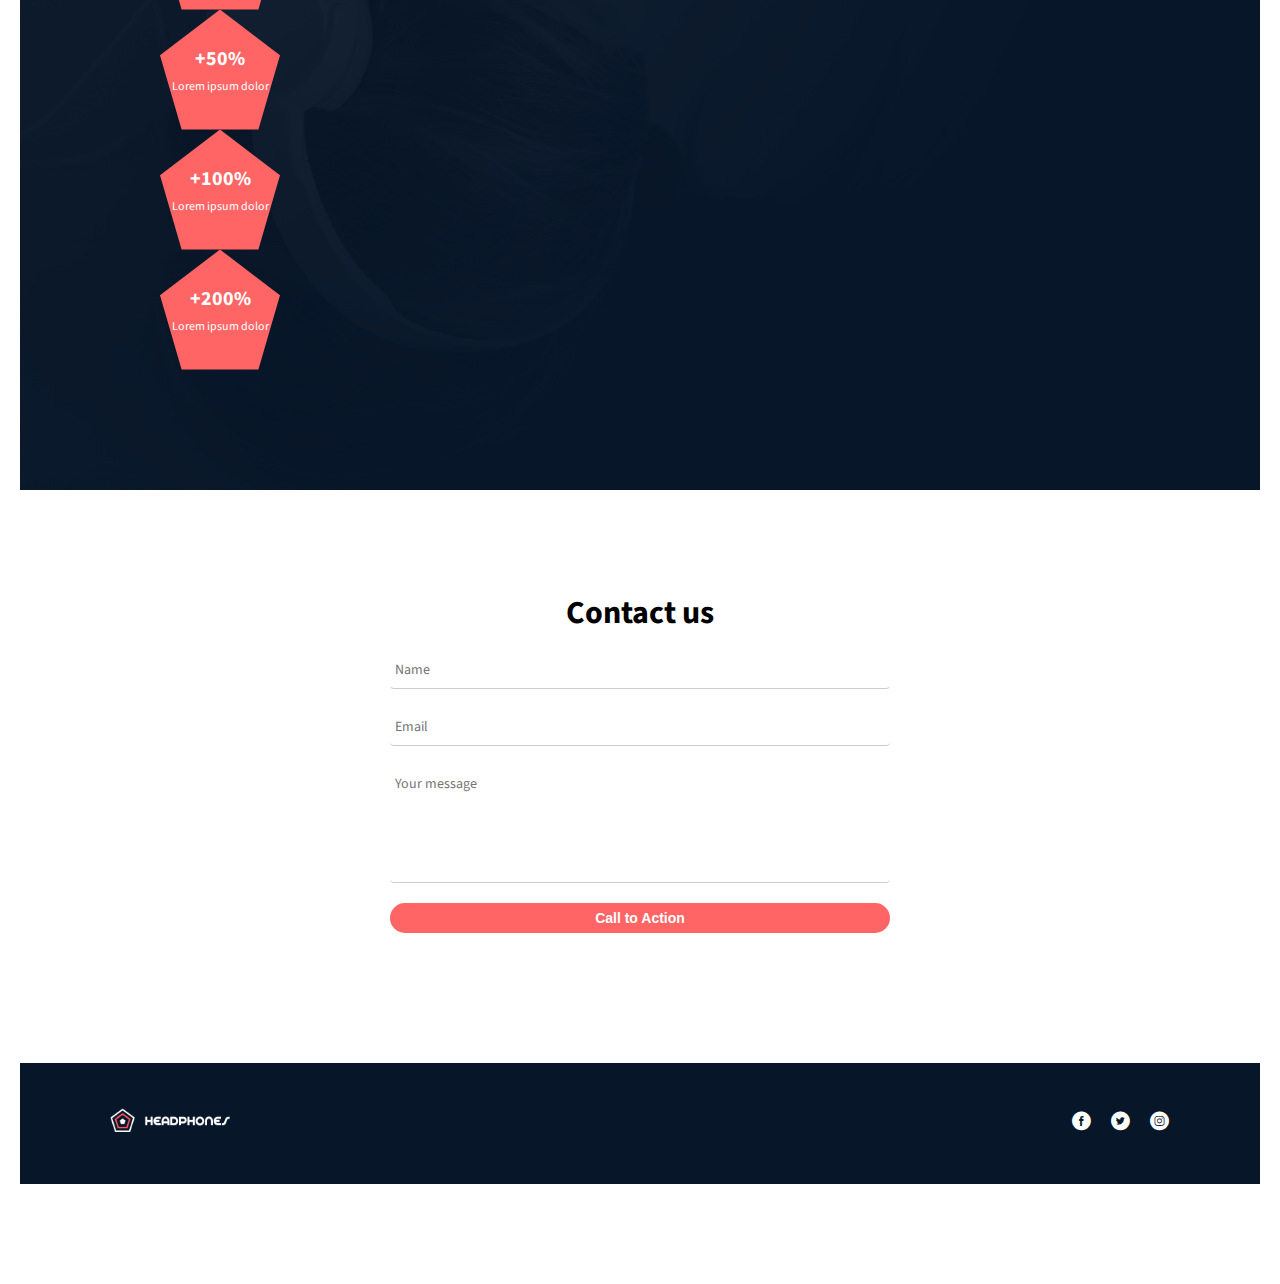
<file: headphones/7-index.html>
<!DOCTYPE html>
<html lang="en">

<head>
  <meta charset="UTF-8" />
  <meta name="viewport" content="width=device-width, initial-scale=1.0" />
  <title>Headphones</title>
  <link rel="stylesheet" href="7-styles.css" />
  <link rel="preconnect" href="https://fonts.googleapis.com" />
  <link rel="preconnect" href="https://fonts.gstatic.com" crossorigin />
  <link rel="stylesheet" href="icons/style.css">


  <link href="https://fonts.googleapis.com/css2?family=Source+Sans+Pro:wght@400;700&display=swap" rel="stylesheet" />
</head>

<body>
  <header class="hero">
    <div class="overlay">
      <div class="container">
        <nav class="navbar">
          <img src="images/logo_headphones.png" alt="Headphones logo" class="logo" />
          <ul class="nav-links">
            <li><a href="#">what we do</a></li>
            <li><a href="#">our results</a></li>
            <li><a href="#">contact us</a></li>
          </ul>
        </nav>

        <div class="hero-content">
          <h1>Lorem ipsum dolor set amet lorem ipsum</h1>
          <h2>Lorem ipsum dolor set amet lorem ipsum dolor set</h2>
          <a href="#" class="btn">Call to action</a>
          <p>
            Lorem ipsum dolor sit amet, consectetur adipiscing elit, sed do eiusmod tempor incididunt ut labore et
            dolore magna aliqua. Ut enim ad minim veniam, quis nostrud exercitation ullamco laboris nisi ut aliquip ex
            ea commodo consequat. Duis aute irure dolor in reprehenderit in voluptate velit esse cillum dolore eu fugiat
            nulla pariatur.
          </p>
        </div>
      </div>
    </div>
  </header>
  <!-- WHAT WE DO SECTION -->
  <section class="what-we-do">
    <div class="container">
      <h2 class="section-title">What we do…</h2>
      <p class="section-description">
        Lorem ipsum dolor sit amet, consectetur adipiscing elit, sed do eiusmod tempor incididunt ut labore et
        dolore magna aliqua. Ut enim ad minim veniam, quis nostrud exercitation ullamco laboris nisi ut aliquip ex
        ea commodo consequat.
      </p>

      <div class="services">
        <div class="service">
          <span class="holberton_school-icon-ic_sound"></span>
          <h3 class="service-title">Lorem ipsum</h3>
          <p class="service-text">
            Lorem ipsum dolor sit amet, consectetur adipiscing elit.
          </p>
        </div>

        <div class="service">
          <span class="holberton_school-icon-ic_video"></span>
          <h3 class="service-title">Lorem ipsum</h3>
          <p class="service-text">
            Lorem ipsum dolor sit amet, consectetur adipiscing elit.
          </p>
        </div>

        <div class="service">
          <span class="holberton_school-icon-ic_music"></span>
          <h3 class="service-title">Lorem ipsum</h3>
          <p class="service-text">
            Lorem ipsum dolor sit amet, consectetur adipiscing elit.
          </p>
        </div>

        <div class="service">
          <span class="holberton_school-icon-ic_hearing"></span>
          <h3 class="service-title">Lorem ipsum</h3>
          <p class="service-text">
            Lorem ipsum dolor sit amet, consectetur adipiscing elit.
          </p>
        </div>
      </div>
    </div>
    <section class="our-results">
      <div class="overlay">
        <div class="container">
          <h2 class="section-title">Our results speak for themselves</h2>
          <p class="section-description">
            Lorem ipsum dolor sit amet, consectetur adipiscing elit, sed do eiusmod tempor incididunt ut labore et
            dolore magna aliqua.
          </p>

          <div class="pentagons">
            <div class="pentagon">
              <div class="pentagon-content">
                <h3>+2%</h3>
                <p>Lorem ipsum dolor</p>
              </div>
            </div>

            <div class="pentagon">
              <div class="pentagon-content">
                <h3>+50%</h3>
                <p>Lorem ipsum dolor</p>
              </div>
            </div>

            <div class="pentagon">
              <div class="pentagon-content">
                <h3>+100%</h3>
                <p>Lorem ipsum dolor</p>
              </div>
            </div>

            <div class="pentagon">
              <div class="pentagon-content">
                <h3>+200%</h3>
                <p>Lorem ipsum dolor</p>
              </div>
            </div>
          </div>
        </div>
      </div>
    </section>

    <!-- CONTACT US SECTION -->
    <section class="contact-us" id="contact">
      <div class="container">
        <h2 class="section-title">Contact us</h2>
        <form class="contact-form">
          <input type="text" name="name" placeholder="Name" required>
          <input type="email" name="email" placeholder="Email" required>
          <textarea name="message" placeholder="Your message" rows="5" required></textarea>
          <button type="submit" class="btn">Call to Action</button>
        </form>
      </div>
    </section>

    <!-- FOOTER -->
    <!---- FOOTER -->
    <footer class="site-footer">
      <div class="container footer-container">
        <div class="footer-left">
          <img src="images/logo_headphones.png" alt="Headphones logo" class="footer-logo">
        </div>

        <div class="footer-center">
          <p class="copyright">
            © headphones 2025
          </p>
        </div>

        <div class="footer-right">
          <a href="#"><span class="holberton_school-icon-ic_facebook"></span></a>
          <a href="#"><span class="holberton_school-icon-ic_twitter"></span></a>
          <a href="#"><span class="holberton_school-icon-ic_instagram"></span></a>
        </div>
      </div>
    </footer>

</body>

</html>
</file>
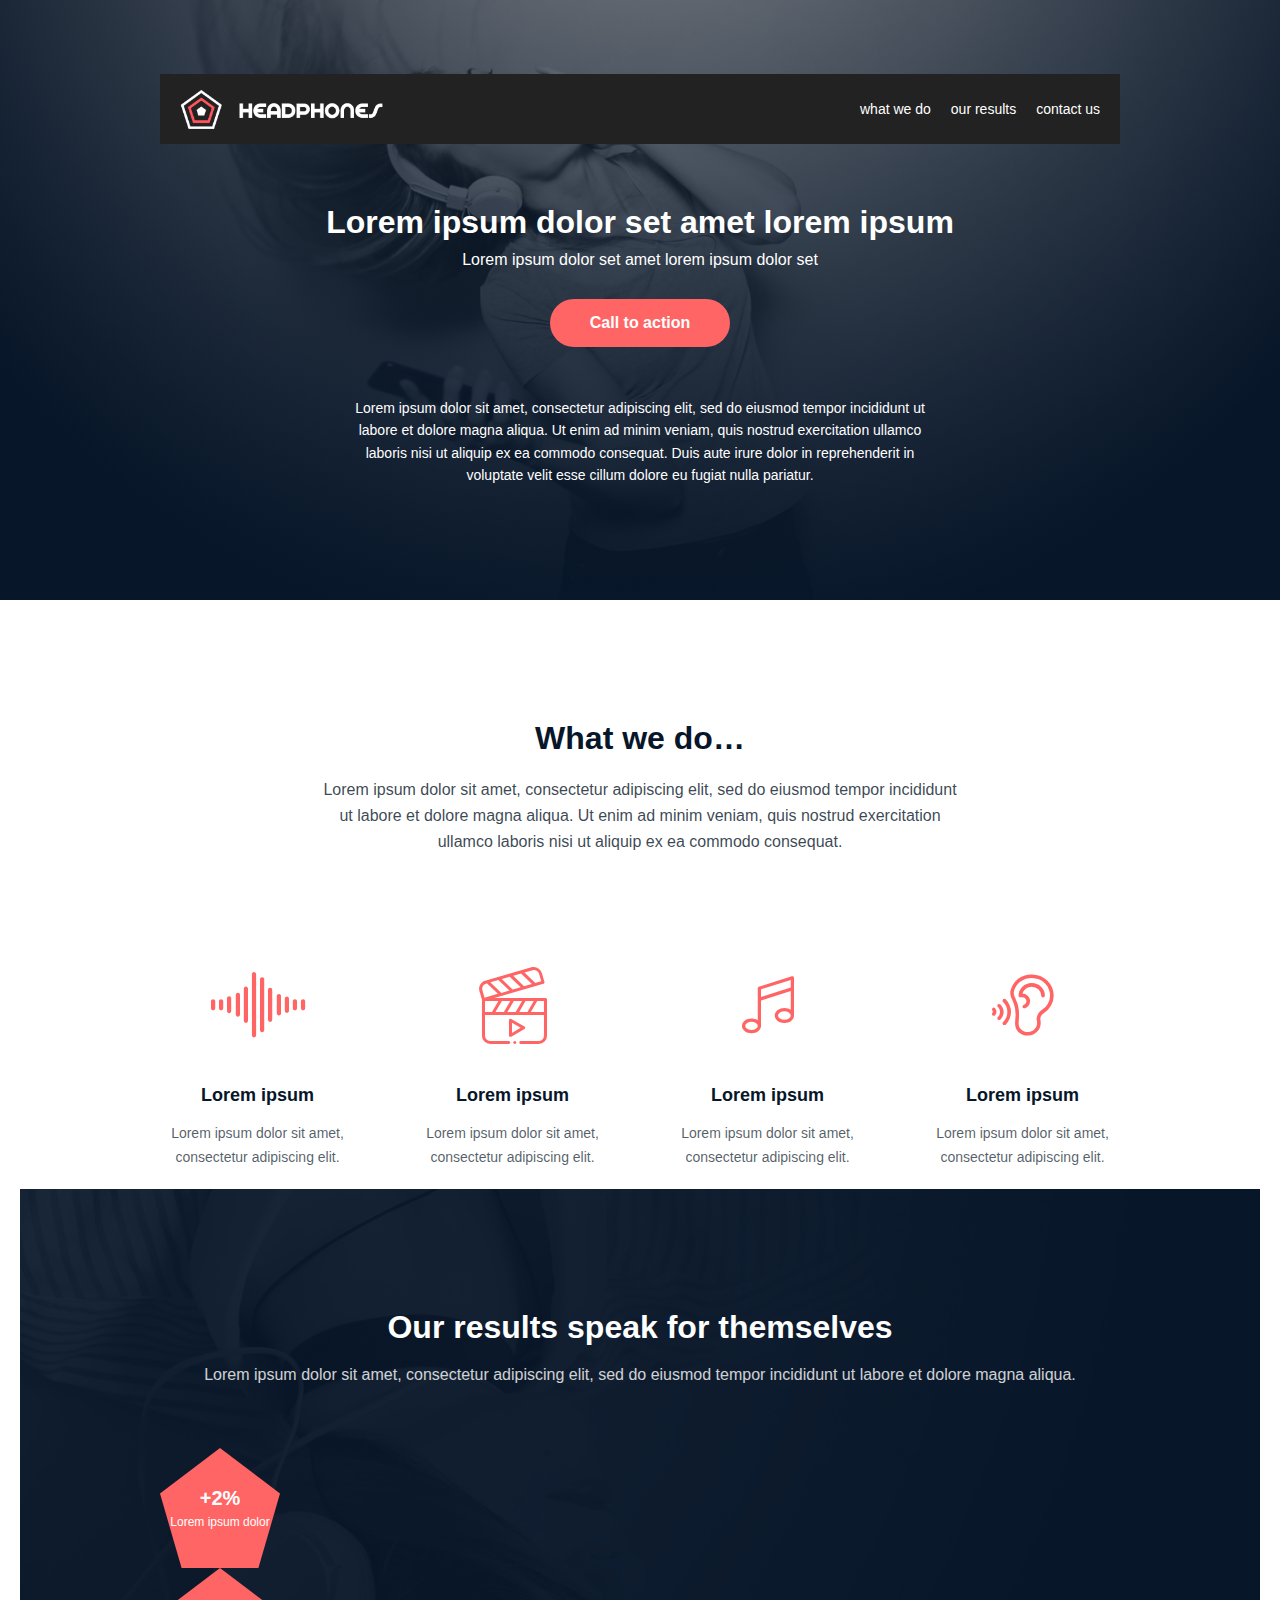
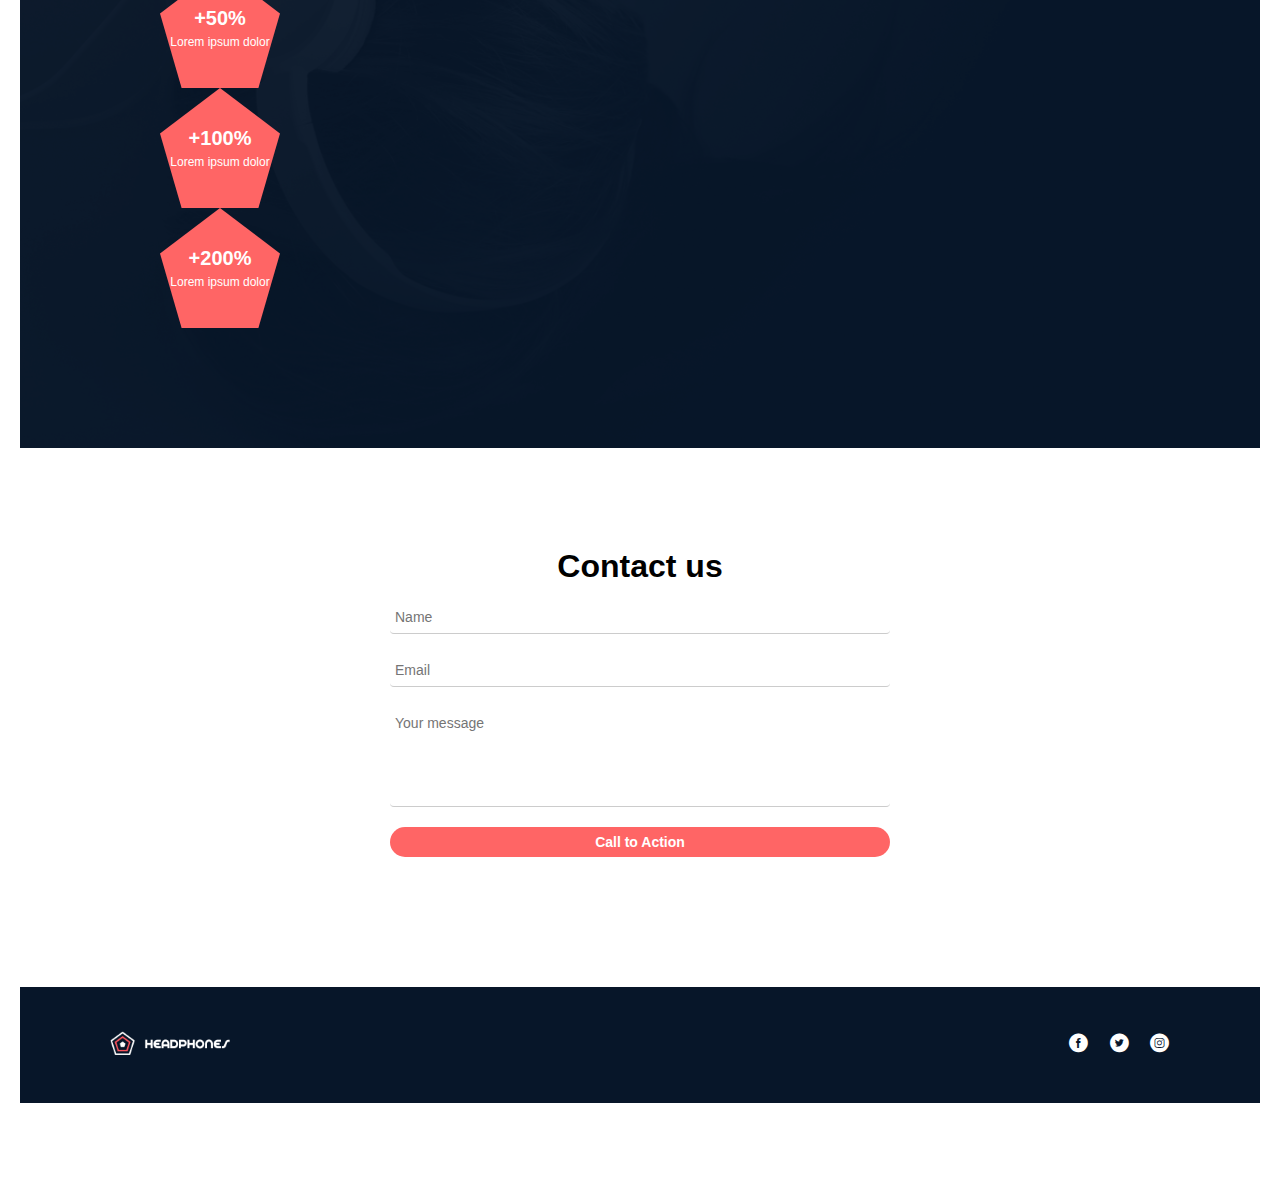
<file: headphones/8-index.html>
<!DOCTYPE html>
<html lang="en">

<head>
  <meta charset="UTF-8" />
  <meta name="viewport" content="width=device-width, initial-scale=1.0" />
  <title>Headphones</title>
  <link rel="stylesheet" href="8-styles.css" />
  <link rel="preconnect" href="https://fonts.googleapis.com" />
  <link rel="preconnect" href="https://fonts.gstatic.com" crossorigin />
  <link rel="stylesheet" href="icons/style.css">


  <link href="https://fonts.googleapis.com/css2?family=Source+Sans+Pro:wght@400;700&display=swap" rel="stylesheet" />
</head>

<body>
  <header class="hero">
    <div class="overlay">
      <div class="container">
        <nav class="navbar">
          <img src="images/logo_headphones.png" alt="Headphones logo" class="logo" />
          <ul class="nav-links">
            <li><a href="#">what we do</a></li>
            <li><a href="#">our results</a></li>
            <li><a href="#">contact us</a></li>
          </ul>
          <div class="hamburger" id="hamburger">&#9776;</div>
        </nav>


        <div class="hero-content">
          <h1>Lorem ipsum dolor set amet lorem ipsum</h1>
          <h2>Lorem ipsum dolor set amet lorem ipsum dolor set</h2>
          <a href="#" class="btn">Call to action</a>
          <p>
            Lorem ipsum dolor sit amet, consectetur adipiscing elit, sed do eiusmod tempor incididunt ut labore et
            dolore magna aliqua. Ut enim ad minim veniam, quis nostrud exercitation ullamco laboris nisi ut aliquip ex
            ea commodo consequat. Duis aute irure dolor in reprehenderit in voluptate velit esse cillum dolore eu fugiat
            nulla pariatur.
          </p>
        </div>
      </div>
    </div>
  </header>
  <!-- WHAT WE DO SECTION -->
  <section class="what-we-do">
    <div class="container">
      <h2 class="section-title">What we do…</h2>
      <p class="section-description">
        Lorem ipsum dolor sit amet, consectetur adipiscing elit, sed do eiusmod tempor incididunt ut labore et
        dolore magna aliqua. Ut enim ad minim veniam, quis nostrud exercitation ullamco laboris nisi ut aliquip ex
        ea commodo consequat.
      </p>

      <div class="services">
        <div class="service">
          <span class="holberton_school-icon-ic_sound"></span>
          <h3 class="service-title">Lorem ipsum</h3>
          <p class="service-text">
            Lorem ipsum dolor sit amet, consectetur adipiscing elit.
          </p>
        </div>

        <div class="service">
          <span class="holberton_school-icon-ic_video"></span>
          <h3 class="service-title">Lorem ipsum</h3>
          <p class="service-text">
            Lorem ipsum dolor sit amet, consectetur adipiscing elit.
          </p>
        </div>

        <div class="service">
          <span class="holberton_school-icon-ic_music"></span>
          <h3 class="service-title">Lorem ipsum</h3>
          <p class="service-text">
            Lorem ipsum dolor sit amet, consectetur adipiscing elit.
          </p>
        </div>

        <div class="service">
          <span class="holberton_school-icon-ic_hearing"></span>
          <h3 class="service-title">Lorem ipsum</h3>
          <p class="service-text">
            Lorem ipsum dolor sit amet, consectetur adipiscing elit.
          </p>
        </div>
      </div>
    </div>
    <section class="our-results">
      <div class="overlay">
        <div class="container">
          <h2 class="section-title">Our results speak for themselves</h2>
          <p class="section-description">
            Lorem ipsum dolor sit amet, consectetur adipiscing elit, sed do eiusmod tempor incididunt ut labore et
            dolore magna aliqua.
          </p>

          <div class="pentagons">
            <div class="pentagon">
              <div class="pentagon-content">
                <h3>+2%</h3>
                <p>Lorem ipsum dolor</p>
              </div>
            </div>

            <div class="pentagon">
              <div class="pentagon-content">
                <h3>+50%</h3>
                <p>Lorem ipsum dolor</p>
              </div>
            </div>

            <div class="pentagon">
              <div class="pentagon-content">
                <h3>+100%</h3>
                <p>Lorem ipsum dolor</p>
              </div>
            </div>

            <div class="pentagon">
              <div class="pentagon-content">
                <h3>+200%</h3>
                <p>Lorem ipsum dolor</p>
              </div>
            </div>
          </div>
        </div>
      </div>
    </section>

    <!-- CONTACT US SECTION -->
    <section class="contact-us" id="contact">
      <div class="container">
        <h2 class="section-title">Contact us</h2>
        <form class="contact-form">
          <input type="text" name="name" placeholder="Name" required>
          <input type="email" name="email" placeholder="Email" required>
          <textarea name="message" placeholder="Your message" rows="5" required></textarea>
          <button type="submit" class="btn">Call to Action</button>
        </form>
      </div>
    </section>

    <!-- FOOTER -->
    <!---- FOOTER -->
    <footer class="site-footer">
      <div class="container footer-container">
        <div class="footer-left">
          <img src="images/logo_headphones.png" alt="Headphones logo" class="footer-logo">
        </div>

        <div class="footer-center">
          <p class="copyright">
            © headphones 2025
          </p>
        </div>

        <div class="footer-right">
          <a href="#"><span class="holberton_school-icon-ic_facebook"></span></a>
          <a href="#"><span class="holberton_school-icon-ic_twitter"></span></a>
          <a href="#"><span class="holberton_school-icon-ic_instagram"></span></a>
        </div>
      </div>
    </footer>
    <script src="8-script.js"></script>
</body>

</html>
</file>
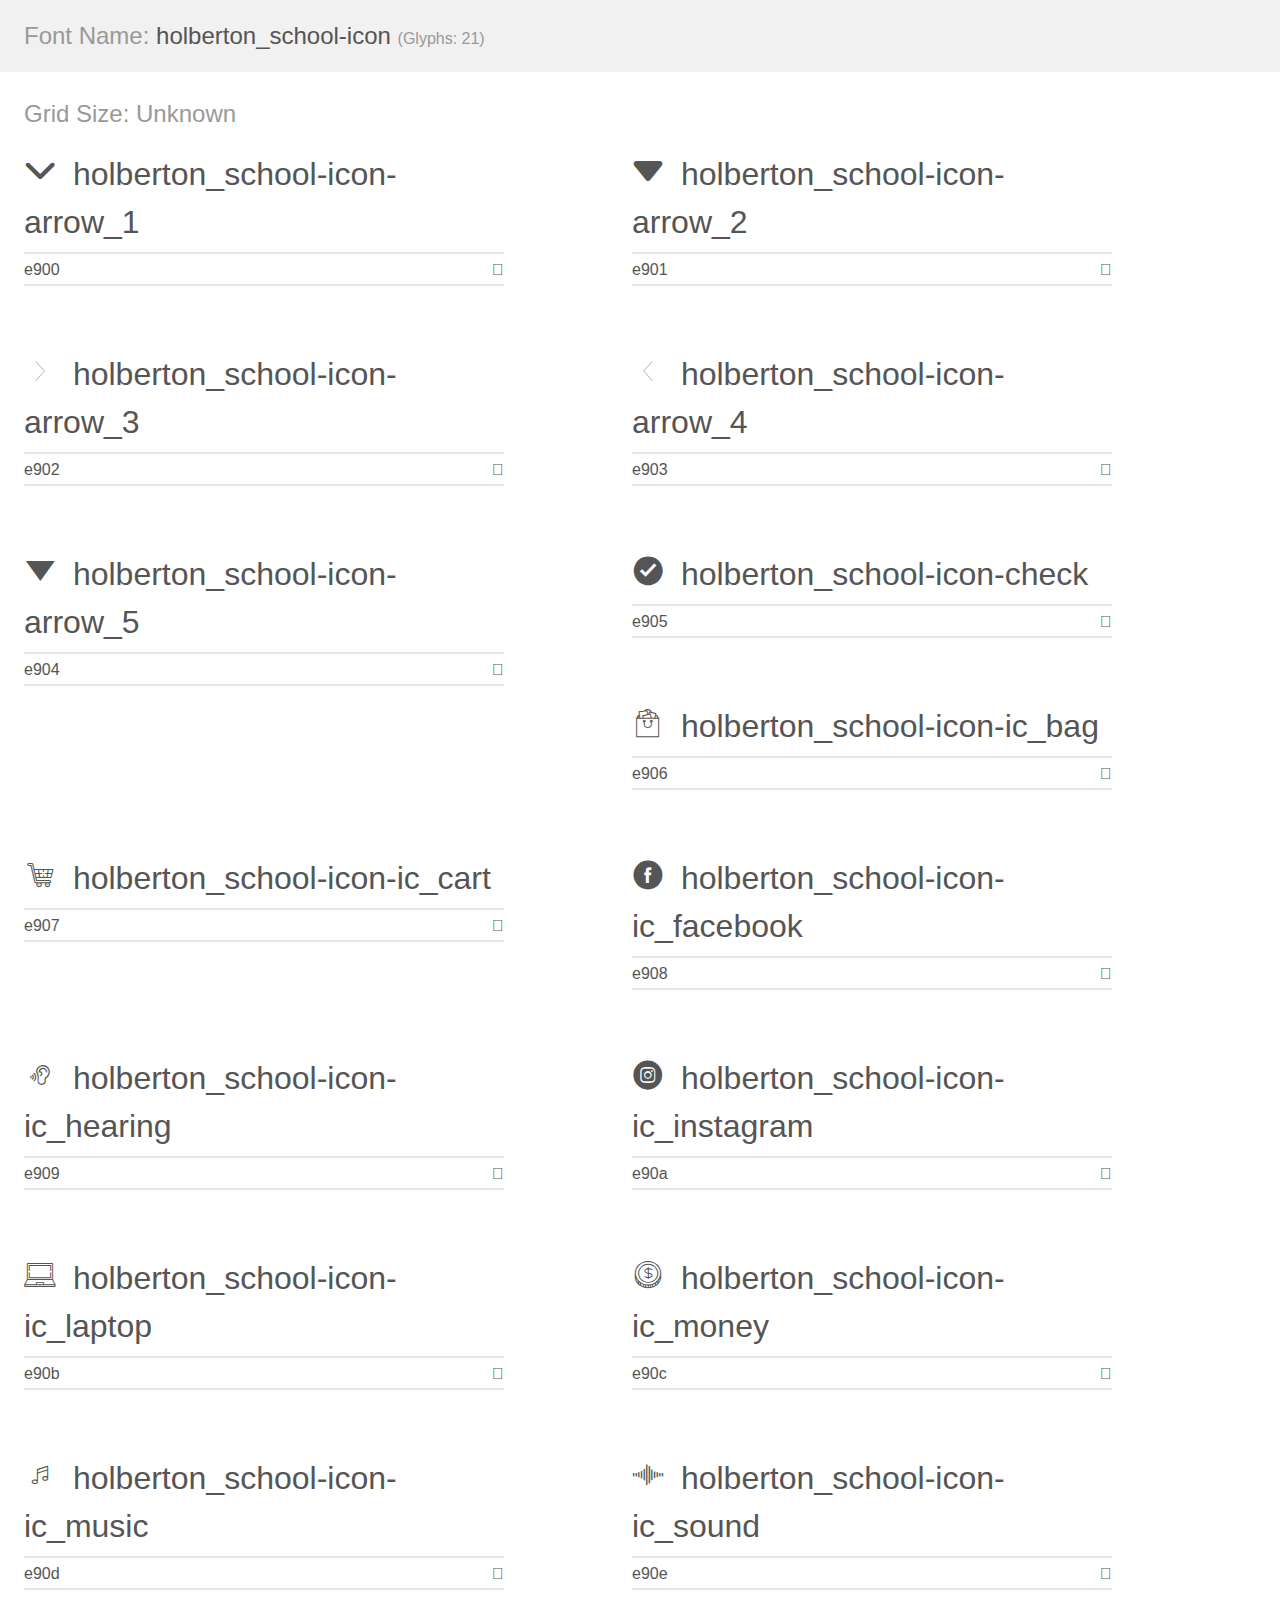
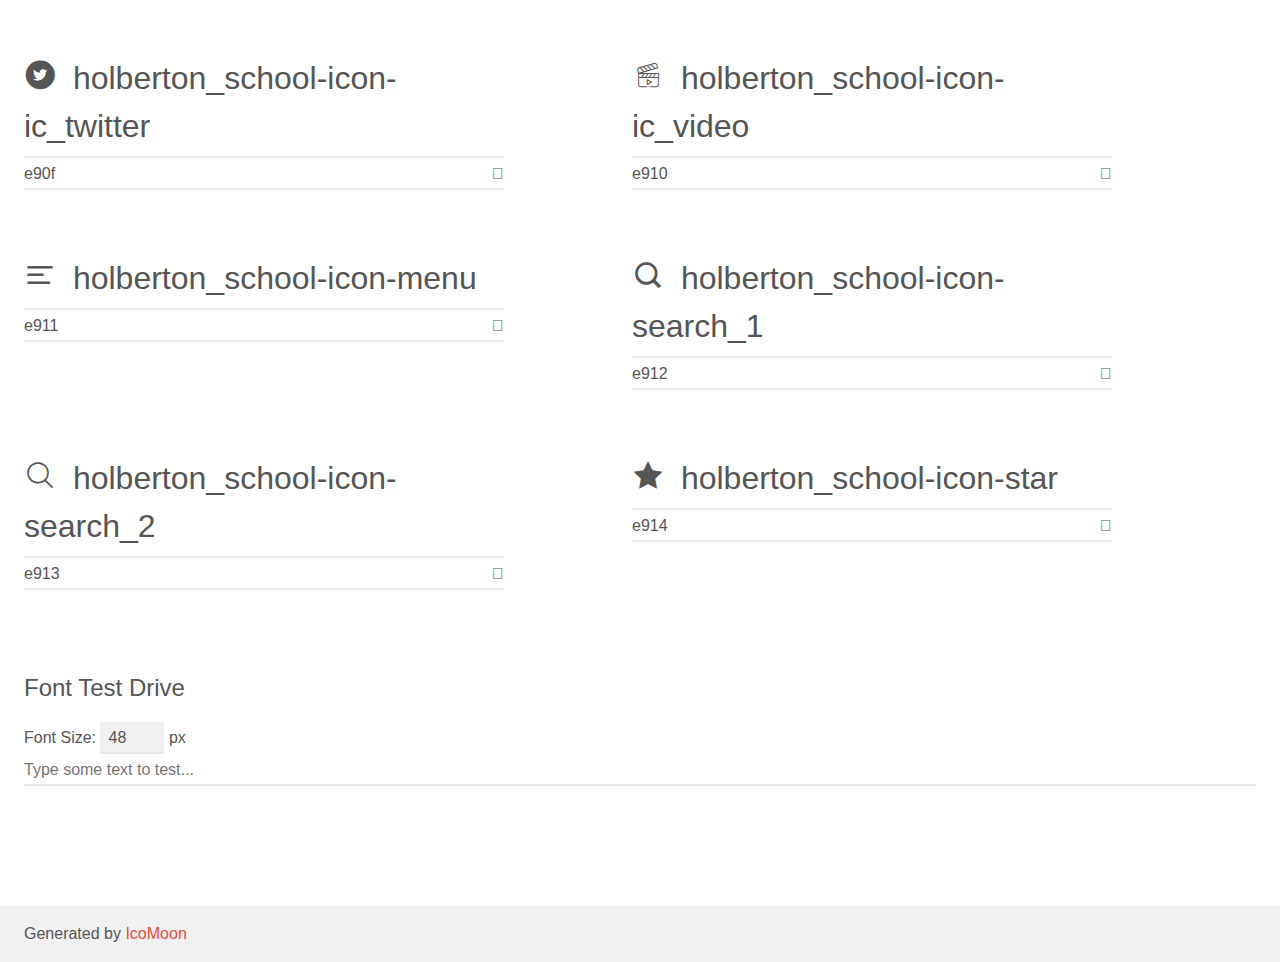
<file: headphones/icons/demo.html>
<!doctype html>
<html>
<head>
    <meta charset="utf-8">
    <title>IcoMoon Demo</title>
    <meta name="description" content="An Icon Font Generated By IcoMoon.io">
    <meta name="viewport" content="width=device-width, initial-scale=1">
    <link rel="stylesheet" href="demo-files/demo.css">
    <link rel="stylesheet" href="style.css"></head>
<body>
    <div class="bgc1 clearfix">
        <h1 class="mhmm mvm"><span class="fgc1">Font Name:</span> holberton_school-icon <small class="fgc1">(Glyphs:&nbsp;21)</small></h1>
    </div>
    <div class="clearfix mhl ptl">
        <h1 class="mvm mtn fgc1">Grid Size: Unknown</h1>
        <div class="glyph fs1">
            <div class="clearfix bshadow0 pbs">
                <span class="holberton_school-icon-arrow_1"></span>
                <span class="mls"> holberton_school-icon-arrow_1</span>
            </div>
            <fieldset class="fs0 size1of1 clearfix hidden-false">
                <input type="text" readonly value="e900" class="unit size1of2" />
                <input type="text" maxlength="1" readonly value="&#xe900;" class="unitRight size1of2 talign-right" />
            </fieldset>
            <div class="fs0 bshadow0 clearfix hidden-true">
                <span class="unit pvs fgc1">liga: </span>
                <input type="text" readonly value="" class="liga unitRight" />
            </div>
        </div>
        <div class="glyph fs1">
            <div class="clearfix bshadow0 pbs">
                <span class="holberton_school-icon-arrow_2"></span>
                <span class="mls"> holberton_school-icon-arrow_2</span>
            </div>
            <fieldset class="fs0 size1of1 clearfix hidden-false">
                <input type="text" readonly value="e901" class="unit size1of2" />
                <input type="text" maxlength="1" readonly value="&#xe901;" class="unitRight size1of2 talign-right" />
            </fieldset>
            <div class="fs0 bshadow0 clearfix hidden-true">
                <span class="unit pvs fgc1">liga: </span>
                <input type="text" readonly value="" class="liga unitRight" />
            </div>
        </div>
        <div class="glyph fs1">
            <div class="clearfix bshadow0 pbs">
                <span class="holberton_school-icon-arrow_3"></span>
                <span class="mls"> holberton_school-icon-arrow_3</span>
            </div>
            <fieldset class="fs0 size1of1 clearfix hidden-false">
                <input type="text" readonly value="e902" class="unit size1of2" />
                <input type="text" maxlength="1" readonly value="&#xe902;" class="unitRight size1of2 talign-right" />
            </fieldset>
            <div class="fs0 bshadow0 clearfix hidden-true">
                <span class="unit pvs fgc1">liga: </span>
                <input type="text" readonly value="" class="liga unitRight" />
            </div>
        </div>
        <div class="glyph fs1">
            <div class="clearfix bshadow0 pbs">
                <span class="holberton_school-icon-arrow_4"></span>
                <span class="mls"> holberton_school-icon-arrow_4</span>
            </div>
            <fieldset class="fs0 size1of1 clearfix hidden-false">
                <input type="text" readonly value="e903" class="unit size1of2" />
                <input type="text" maxlength="1" readonly value="&#xe903;" class="unitRight size1of2 talign-right" />
            </fieldset>
            <div class="fs0 bshadow0 clearfix hidden-true">
                <span class="unit pvs fgc1">liga: </span>
                <input type="text" readonly value="" class="liga unitRight" />
            </div>
        </div>
        <div class="glyph fs1">
            <div class="clearfix bshadow0 pbs">
                <span class="holberton_school-icon-arrow_5"></span>
                <span class="mls"> holberton_school-icon-arrow_5</span>
            </div>
            <fieldset class="fs0 size1of1 clearfix hidden-false">
                <input type="text" readonly value="e904" class="unit size1of2" />
                <input type="text" maxlength="1" readonly value="&#xe904;" class="unitRight size1of2 talign-right" />
            </fieldset>
            <div class="fs0 bshadow0 clearfix hidden-true">
                <span class="unit pvs fgc1">liga: </span>
                <input type="text" readonly value="" class="liga unitRight" />
            </div>
        </div>
        <div class="glyph fs1">
            <div class="clearfix bshadow0 pbs">
                <span class="holberton_school-icon-check"></span>
                <span class="mls"> holberton_school-icon-check</span>
            </div>
            <fieldset class="fs0 size1of1 clearfix hidden-false">
                <input type="text" readonly value="e905" class="unit size1of2" />
                <input type="text" maxlength="1" readonly value="&#xe905;" class="unitRight size1of2 talign-right" />
            </fieldset>
            <div class="fs0 bshadow0 clearfix hidden-true">
                <span class="unit pvs fgc1">liga: </span>
                <input type="text" readonly value="" class="liga unitRight" />
            </div>
        </div>
        <div class="glyph fs1">
            <div class="clearfix bshadow0 pbs">
                <span class="holberton_school-icon-ic_bag"></span>
                <span class="mls"> holberton_school-icon-ic_bag</span>
            </div>
            <fieldset class="fs0 size1of1 clearfix hidden-false">
                <input type="text" readonly value="e906" class="unit size1of2" />
                <input type="text" maxlength="1" readonly value="&#xe906;" class="unitRight size1of2 talign-right" />
            </fieldset>
            <div class="fs0 bshadow0 clearfix hidden-true">
                <span class="unit pvs fgc1">liga: </span>
                <input type="text" readonly value="" class="liga unitRight" />
            </div>
        </div>
        <div class="glyph fs1">
            <div class="clearfix bshadow0 pbs">
                <span class="holberton_school-icon-ic_cart"></span>
                <span class="mls"> holberton_school-icon-ic_cart</span>
            </div>
            <fieldset class="fs0 size1of1 clearfix hidden-false">
                <input type="text" readonly value="e907" class="unit size1of2" />
                <input type="text" maxlength="1" readonly value="&#xe907;" class="unitRight size1of2 talign-right" />
            </fieldset>
            <div class="fs0 bshadow0 clearfix hidden-true">
                <span class="unit pvs fgc1">liga: </span>
                <input type="text" readonly value="" class="liga unitRight" />
            </div>
        </div>
        <div class="glyph fs1">
            <div class="clearfix bshadow0 pbs">
                <span class="holberton_school-icon-ic_facebook"></span>
                <span class="mls"> holberton_school-icon-ic_facebook</span>
            </div>
            <fieldset class="fs0 size1of1 clearfix hidden-false">
                <input type="text" readonly value="e908" class="unit size1of2" />
                <input type="text" maxlength="1" readonly value="&#xe908;" class="unitRight size1of2 talign-right" />
            </fieldset>
            <div class="fs0 bshadow0 clearfix hidden-true">
                <span class="unit pvs fgc1">liga: </span>
                <input type="text" readonly value="" class="liga unitRight" />
            </div>
        </div>
        <div class="glyph fs1">
            <div class="clearfix bshadow0 pbs">
                <span class="holberton_school-icon-ic_hearing"></span>
                <span class="mls"> holberton_school-icon-ic_hearing</span>
            </div>
            <fieldset class="fs0 size1of1 clearfix hidden-false">
                <input type="text" readonly value="e909" class="unit size1of2" />
                <input type="text" maxlength="1" readonly value="&#xe909;" class="unitRight size1of2 talign-right" />
            </fieldset>
            <div class="fs0 bshadow0 clearfix hidden-true">
                <span class="unit pvs fgc1">liga: </span>
                <input type="text" readonly value="" class="liga unitRight" />
            </div>
        </div>
        <div class="glyph fs1">
            <div class="clearfix bshadow0 pbs">
                <span class="holberton_school-icon-ic_instagram"></span>
                <span class="mls"> holberton_school-icon-ic_instagram</span>
            </div>
            <fieldset class="fs0 size1of1 clearfix hidden-false">
                <input type="text" readonly value="e90a" class="unit size1of2" />
                <input type="text" maxlength="1" readonly value="&#xe90a;" class="unitRight size1of2 talign-right" />
            </fieldset>
            <div class="fs0 bshadow0 clearfix hidden-true">
                <span class="unit pvs fgc1">liga: </span>
                <input type="text" readonly value="" class="liga unitRight" />
            </div>
        </div>
        <div class="glyph fs1">
            <div class="clearfix bshadow0 pbs">
                <span class="holberton_school-icon-ic_laptop"></span>
                <span class="mls"> holberton_school-icon-ic_laptop</span>
            </div>
            <fieldset class="fs0 size1of1 clearfix hidden-false">
                <input type="text" readonly value="e90b" class="unit size1of2" />
                <input type="text" maxlength="1" readonly value="&#xe90b;" class="unitRight size1of2 talign-right" />
            </fieldset>
            <div class="fs0 bshadow0 clearfix hidden-true">
                <span class="unit pvs fgc1">liga: </span>
                <input type="text" readonly value="" class="liga unitRight" />
            </div>
        </div>
        <div class="glyph fs1">
            <div class="clearfix bshadow0 pbs">
                <span class="holberton_school-icon-ic_money"></span>
                <span class="mls"> holberton_school-icon-ic_money</span>
            </div>
            <fieldset class="fs0 size1of1 clearfix hidden-false">
                <input type="text" readonly value="e90c" class="unit size1of2" />
                <input type="text" maxlength="1" readonly value="&#xe90c;" class="unitRight size1of2 talign-right" />
            </fieldset>
            <div class="fs0 bshadow0 clearfix hidden-true">
                <span class="unit pvs fgc1">liga: </span>
                <input type="text" readonly value="" class="liga unitRight" />
            </div>
        </div>
        <div class="glyph fs1">
            <div class="clearfix bshadow0 pbs">
                <span class="holberton_school-icon-ic_music"></span>
                <span class="mls"> holberton_school-icon-ic_music</span>
            </div>
            <fieldset class="fs0 size1of1 clearfix hidden-false">
                <input type="text" readonly value="e90d" class="unit size1of2" />
                <input type="text" maxlength="1" readonly value="&#xe90d;" class="unitRight size1of2 talign-right" />
            </fieldset>
            <div class="fs0 bshadow0 clearfix hidden-true">
                <span class="unit pvs fgc1">liga: </span>
                <input type="text" readonly value="" class="liga unitRight" />
            </div>
        </div>
        <div class="glyph fs1">
            <div class="clearfix bshadow0 pbs">
                <span class="holberton_school-icon-ic_sound"></span>
                <span class="mls"> holberton_school-icon-ic_sound</span>
            </div>
            <fieldset class="fs0 size1of1 clearfix hidden-false">
                <input type="text" readonly value="e90e" class="unit size1of2" />
                <input type="text" maxlength="1" readonly value="&#xe90e;" class="unitRight size1of2 talign-right" />
            </fieldset>
            <div class="fs0 bshadow0 clearfix hidden-true">
                <span class="unit pvs fgc1">liga: </span>
                <input type="text" readonly value="" class="liga unitRight" />
            </div>
        </div>
        <div class="glyph fs1">
            <div class="clearfix bshadow0 pbs">
                <span class="holberton_school-icon-ic_twitter"></span>
                <span class="mls"> holberton_school-icon-ic_twitter</span>
            </div>
            <fieldset class="fs0 size1of1 clearfix hidden-false">
                <input type="text" readonly value="e90f" class="unit size1of2" />
                <input type="text" maxlength="1" readonly value="&#xe90f;" class="unitRight size1of2 talign-right" />
            </fieldset>
            <div class="fs0 bshadow0 clearfix hidden-true">
                <span class="unit pvs fgc1">liga: </span>
                <input type="text" readonly value="" class="liga unitRight" />
            </div>
        </div>
        <div class="glyph fs1">
            <div class="clearfix bshadow0 pbs">
                <span class="holberton_school-icon-ic_video"></span>
                <span class="mls"> holberton_school-icon-ic_video</span>
            </div>
            <fieldset class="fs0 size1of1 clearfix hidden-false">
                <input type="text" readonly value="e910" class="unit size1of2" />
                <input type="text" maxlength="1" readonly value="&#xe910;" class="unitRight size1of2 talign-right" />
            </fieldset>
            <div class="fs0 bshadow0 clearfix hidden-true">
                <span class="unit pvs fgc1">liga: </span>
                <input type="text" readonly value="" class="liga unitRight" />
            </div>
        </div>
        <div class="glyph fs1">
            <div class="clearfix bshadow0 pbs">
                <span class="holberton_school-icon-menu"></span>
                <span class="mls"> holberton_school-icon-menu</span>
            </div>
            <fieldset class="fs0 size1of1 clearfix hidden-false">
                <input type="text" readonly value="e911" class="unit size1of2" />
                <input type="text" maxlength="1" readonly value="&#xe911;" class="unitRight size1of2 talign-right" />
            </fieldset>
            <div class="fs0 bshadow0 clearfix hidden-true">
                <span class="unit pvs fgc1">liga: </span>
                <input type="text" readonly value="" class="liga unitRight" />
            </div>
        </div>
        <div class="glyph fs1">
            <div class="clearfix bshadow0 pbs">
                <span class="holberton_school-icon-search_1"></span>
                <span class="mls"> holberton_school-icon-search_1</span>
            </div>
            <fieldset class="fs0 size1of1 clearfix hidden-false">
                <input type="text" readonly value="e912" class="unit size1of2" />
                <input type="text" maxlength="1" readonly value="&#xe912;" class="unitRight size1of2 talign-right" />
            </fieldset>
            <div class="fs0 bshadow0 clearfix hidden-true">
                <span class="unit pvs fgc1">liga: </span>
                <input type="text" readonly value="" class="liga unitRight" />
            </div>
        </div>
        <div class="glyph fs1">
            <div class="clearfix bshadow0 pbs">
                <span class="holberton_school-icon-search_2"></span>
                <span class="mls"> holberton_school-icon-search_2</span>
            </div>
            <fieldset class="fs0 size1of1 clearfix hidden-false">
                <input type="text" readonly value="e913" class="unit size1of2" />
                <input type="text" maxlength="1" readonly value="&#xe913;" class="unitRight size1of2 talign-right" />
            </fieldset>
            <div class="fs0 bshadow0 clearfix hidden-true">
                <span class="unit pvs fgc1">liga: </span>
                <input type="text" readonly value="" class="liga unitRight" />
            </div>
        </div>
        <div class="glyph fs1">
            <div class="clearfix bshadow0 pbs">
                <span class="holberton_school-icon-star"></span>
                <span class="mls"> holberton_school-icon-star</span>
            </div>
            <fieldset class="fs0 size1of1 clearfix hidden-false">
                <input type="text" readonly value="e914" class="unit size1of2" />
                <input type="text" maxlength="1" readonly value="&#xe914;" class="unitRight size1of2 talign-right" />
            </fieldset>
            <div class="fs0 bshadow0 clearfix hidden-true">
                <span class="unit pvs fgc1">liga: </span>
                <input type="text" readonly value="" class="liga unitRight" />
            </div>
        </div>
    </div>

    <!--[if gt IE 8]><!-->
    <div class="mhl clearfix mbl">
        <h1>Font Test Drive</h1>
        <label>
            Font Size: <input id="fontSize" type="number" class="textbox0 mbm"
            min="8" value="48" />
            px
        </label>
        <input id="testText" type="text" class="phl size1of1 mvl"
        placeholder="Type some text to test..." value=""/>
        <div id="testDrive" class="holberton_school-icon-" style="font-family: holberton_school-icon">&nbsp;
        </div>
    </div>
    <!--<![endif]-->
    <div class="bgc1 clearfix">
        <p class="mhl">Generated by <a href="https://icomoon.io/app">IcoMoon</a></p>
    </div>

    <script src="demo-files/demo.js"></script>
</body>
</html>
</file>
<file: headphones/icons/style.css>
@font-face {
  font-family: 'holberton_school-icon';
  src:  url('fonts/holberton_school-icon.eot?sq4eq4');
  src:  url('fonts/holberton_school-icon.eot?sq4eq4#iefix') format('embedded-opentype'),
    url('fonts/holberton_school-icon.ttf?sq4eq4') format('truetype'),
    url('fonts/holberton_school-icon.woff?sq4eq4') format('woff'),
    url('fonts/holberton_school-icon.svg?sq4eq4#holberton_school-icon') format('svg');
  font-weight: normal;
  font-style: normal;
  font-display: block;
}

[class^="holberton_school-icon-"], [class*=" holberton_school-icon-"] {
  /* use !important to prevent issues with browser extensions that change fonts */
  font-family: 'holberton_school-icon' !important;
  speak: none;
  font-style: normal;
  font-weight: normal;
  font-variant: normal;
  text-transform: none;
  line-height: 1;

  /* Better Font Rendering =========== */
  -webkit-font-smoothing: antialiased;
  -moz-osx-font-smoothing: grayscale;
}

.holberton_school-icon-arrow_1:before {
  content: "\e900";
}
.holberton_school-icon-arrow_2:before {
  content: "\e901";
}
.holberton_school-icon-arrow_3:before {
  content: "\e902";
}
.holberton_school-icon-arrow_4:before {
  content: "\e903";
}
.holberton_school-icon-arrow_5:before {
  content: "\e904";
}
.holberton_school-icon-check:before {
  content: "\e905";
}
.holberton_school-icon-ic_bag:before {
  content: "\e906";
}
.holberton_school-icon-ic_cart:before {
  content: "\e907";
}
.holberton_school-icon-ic_facebook:before {
  content: "\e908";
}
.holberton_school-icon-ic_hearing:before {
  content: "\e909";
}
.holberton_school-icon-ic_instagram:before {
  content: "\e90a";
}
.holberton_school-icon-ic_laptop:before {
  content: "\e90b";
}
.holberton_school-icon-ic_money:before {
  content: "\e90c";
}
.holberton_school-icon-ic_music:before {
  content: "\e90d";
}
.holberton_school-icon-ic_sound:before {
  content: "\e90e";
}
.holberton_school-icon-ic_twitter:before {
  content: "\e90f";
}
.holberton_school-icon-ic_video:before {
  content: "\e910";
}
.holberton_school-icon-menu:before {
  content: "\e911";
}
.holberton_school-icon-search_1:before {
  content: "\e912";
}
.holberton_school-icon-search_2:before {
  content: "\e913";
}
.holberton_school-icon-star:before {
  content: "\e914";
}
</file>
<file: headphones/icons/demo-files/demo.css>
body {
  padding: 0;
  margin: 0;
  font-family: sans-serif;
  font-size: 1em;
  line-height: 1.5;
  color: #555;
  background: #fff;
}
h1 {
  font-size: 1.5em;
  font-weight: normal;
}
small {
  font-size: .66666667em;
}
a {
  color: #e74c3c;
  text-decoration: none;
}
a:hover, a:focus {
  box-shadow: 0 1px #e74c3c;
}
.bshadow0, input {
  box-shadow: inset 0 -2px #e7e7e7;
}
input:hover {
  box-shadow: inset 0 -2px #ccc;
}
input, fieldset {
  font-family: sans-serif;
  font-size: 1em;
  margin: 0;
  padding: 0;
  border: 0;
}
input {
  color: inherit;
  line-height: 1.5;
  height: 1.5em;
  padding: .25em 0;
}
input:focus {
  outline: none;
  box-shadow: inset 0 -2px #449fdb;
}
.glyph {
  font-size: 16px;
  width: 15em;
  padding-bottom: 1em;
  margin-right: 4em;
  margin-bottom: 1em;
  float: left;
  overflow: hidden;
}
.liga {
  width: 80%;
  width: calc(100% - 2.5em);
}
.talign-right {
  text-align: right;
}
.talign-center {
  text-align: center;
}
.bgc1 {
  background: #f1f1f1;
}
.fgc1 {
  color: #999;
}
.fgc0 {
  color: #000;
}
p {
  margin-top: 1em;
  margin-bottom: 1em;
}
.mvm {
  margin-top: .75em;
  margin-bottom: .75em;
}
.mtn {
  margin-top: 0;
}
.mtl, .mal {
  margin-top: 1.5em;
}
.mbl, .mal {
  margin-bottom: 1.5em;
}
.mal, .mhl {
  margin-left: 1.5em;
  margin-right: 1.5em;
}
.mhmm {
  margin-left: 1em;
  margin-right: 1em;
}
.mls {
  margin-left: .25em;
}
.ptl {
  padding-top: 1.5em;
}
.pbs, .pvs {
  padding-bottom: .25em;
}
.pvs, .pts {
  padding-top: .25em;
}
.unit {
  float: left;
}
.unitRight {
  float: right;
}
.size1of2 {
  width: 50%;
}
.size1of1 {
  width: 100%;
}
.clearfix:before, .clearfix:after {
  content: " ";
  display: table;
}
.clearfix:after {
  clear: both;
}
.hidden-true {
  display: none;
}
.textbox0 {
  width: 3em;
  background: #f1f1f1;
  padding: .25em .5em;
  line-height: 1.5;
  height: 1.5em;
}
#testDrive {
  display: block;
  padding-top: 24px;
  line-height: 1.5;
}
.fs0 {
  font-size: 16px;
}
.fs1 {
  font-size: 32px;
}
</file>
<file: headphones/0-styles.css>
/* Reset & Variables */
* {
  margin: 0;
  padding: 0;
  box-sizing: border-box;
}

:root {
  --main-color: #ff6565;
  --bg-dark: #071629;
  --font-color: #ffffff;
  --max-width: 1000px;
  --font-primary: 'Source Sans Pro', sans-serif;
}

/* Base Styles */
body {
  font-family: var(--font-primary);
  color: var(--font-color);
  background-color: var(--bg-dark);
}

a {
  color: inherit;
  text-decoration: none;
}

ul {
  list-style: none;
}

/* Container */
.container {
  max-width: var(--max-width);
  margin: 0 auto;
  padding: 20px;
}

/* HEADER */
/* HEADER */
.hero {
  background:
    linear-gradient(180deg, rgba(7, 22, 41, 0.4) 0%, rgba(7, 22, 41, 0.7) 100%),
    url("images/headphones_hero_1.jpg") no-repeat center center / cover;
  color: var(--font-color);
  min-height: 600px;
  display: flex;
  align-items: center;
  /* vertically center content */
}

/* Overlay stays transparent */
.overlay {
  background: transparent;
  width: 100%;
  height: 100%;
  padding: 40px 0 80px;
}


/* Navbar */
.navbar {
  display: flex;
  justify-content: space-between;
  align-items: center;
  padding-bottom: 60px;
}

.nav-links {
  display: flex;
  gap: 40px;
  font-size: 14px;
  text-transform: lowercase;
}

.nav-links a:hover,
.nav-links a:active {
  color: var(--main-color);
}

/* Logo */
.logo {
  height: 40px;
}

/* Hero Content */
.hero-content {
  text-align: center;
  max-width: 700px;
  margin: 0 auto;
  padding-top: 60px;
}

.hero-content h1 {
  font-size: 32px;
  font-weight: 700;
  margin-bottom: 10px;
}

.hero-content h2 {
  font-size: 16px;
  font-weight: 400;
  margin-bottom: 30px;
}

.btn {
  background-color: var(--main-color);
  color: white;
  padding: 15px 40px;
  border-radius: 30px;
  font-weight: bold;
  display: inline-block;
  transition: opacity 0.3s ease;
  margin-bottom: 30px;
}

.btn:hover,
.btn:active {
  opacity: 0.9;
}

.hero-content p {
  font-size: 14px;
  line-height: 1.6;
  max-width: 600px;
  margin: 20px auto 0;
}

/* =========================
   MOBILE VIEW (<= 480px)
   ========================= */
@media screen and (max-width: 480px) {
  .hero {
    background-position: center top;
    min-height: 500px;
    /* match mobile height in Figma */
  }

  .navbar {
    flex-direction: column;
    gap: 20px;
  }

  .nav-links {
    flex-direction: column;
    gap: 15px;
    font-size: 16px;
  }

  .hero-content {
    max-width: 90%;
    margin-top: 40px;
    /* pushes text down closer to Figma look */
  }

  .hero-content h1 {
    font-size: 24px;
    line-height: 1.2;
    margin-bottom: 8px;
  }

  .hero-content h2 {
    font-size: 14px;
    margin-bottom: 20px;
  }

  .btn {
    padding: 12px 28px;
    font-size: 14px;
    margin-bottom: 20px;
  }

  .hero-content p {
    font-size: 12px;
    line-height: 1.5;
  }
}
</file>
<file: headphones/1-styles.css>
/* Reset & Variables */
* {
  margin: 0;
  padding: 0;
  box-sizing: border-box;
}

:root {
  --main-color: #ff6565;
  --bg-dark: #071629;
  --font-color: #ffffff;
  --max-width: 1000px;
  --font-primary: 'Source Sans Pro', sans-serif;
}

/* Base Styles */
body {
  font-family: var(--font-primary);
  color: var(--font-color);
  background-color: var(--bg-dark);
}

a {
  color: inherit;
  text-decoration: none;
}

ul {
  list-style: none;
}

/* Container */
.container {
  max-width: var(--max-width);
  margin: 0 auto;
  padding: 20px;
}

/* HEADER */
/* HEADER */
.hero {
  background:
    linear-gradient(180deg, rgba(7, 22, 41, 0.4) 0%, rgba(7, 22, 41, 0.7) 100%),
    url("images/headphones_hero_1.jpg") no-repeat center center / cover;
  color: var(--font-color);
  min-height: 600px;
  display: flex;
  align-items: center;
  /* vertically center content */
}

/* Overlay stays transparent */
.overlay {
  background: transparent;
  width: 100%;
  height: 100%;
  padding: 40px 0 80px;
}


/* Navbar */
.navbar {
  display: flex;
  justify-content: space-between;
  align-items: center;
  padding-bottom: 60px;
}

.nav-links {
  display: flex;
  gap: 40px;
  font-size: 14px;
  text-transform: lowercase;
}

.nav-links a:hover,
.nav-links a:active {
  color: var(--main-color);
}

/* Logo */
.logo {
  height: 40px;
}

/* Hero Content */
.hero-content {
  text-align: center;
  max-width: 700px;
  margin: 0 auto;
  padding-top: 60px;
}

.hero-content h1 {
  font-size: 32px;
  font-weight: 700;
  margin-bottom: 10px;
}

.hero-content h2 {
  font-size: 16px;
  font-weight: 400;
  margin-bottom: 30px;
}

.btn {
  background-color: var(--main-color);
  color: white;
  padding: 15px 40px;
  border-radius: 30px;
  font-weight: bold;
  display: inline-block;
  transition: opacity 0.3s ease;
  margin-bottom: 30px;
}

.btn:hover,
.btn:active {
  opacity: 0.9;
}

.hero-content p {
  font-size: 14px;
  line-height: 1.6;
  max-width: 600px;
  margin: 20px auto 0;
}

/* =========================
   MOBILE VIEW (<= 480px)
   ========================= */
@media screen and (max-width: 480px) {
  .hero {
    background-position: center top;
    min-height: 500px;
    /* match mobile height in Figma */
  }

  .navbar {
    flex-direction: column;
    gap: 20px;
  }

  .nav-links {
    flex-direction: column;
    gap: 15px;
    font-size: 16px;
  }

  .hero-content {
    max-width: 90%;
    margin-top: 40px;
    /* pushes text down closer to Figma look */
  }

  .hero-content h1 {
    font-size: 24px;
    line-height: 1.2;
    margin-bottom: 8px;
  }

  .hero-content h2 {
    font-size: 14px;
    margin-bottom: 20px;
  }

  .btn {
    padding: 12px 28px;
    font-size: 14px;
    margin-bottom: 20px;
  }

  .hero-content p {
    font-size: 12px;
    line-height: 1.5;
  }
}

/* WHAT WE DO SECTION (Refined) */
.what-we-do {
  text-align: center;
  padding: 100px 20px;
  background-color: #fff;
  color: #071629;
}

.section-title {
  font-size: 32px;
  font-weight: 700;
  margin-bottom: 20px;
  /* Slightly bigger gap like Figma */
}

.section-description {
  max-width: 637px;
  margin: 0 auto 100px;
  /* More breathing room before icons */
  font-size: 16px;
  line-height: 26px;
  color: rgba(7, 22, 41, 0.8);
  /* Subtle softer text */
}

.services {
  display: grid;
  grid-template-columns: repeat(4, 1fr);
  gap: 60px;
  /* Matches the even spacing in design */
  max-width: 1100px;
  margin: 0 auto;
}

.service {
  display: flex;
  flex-direction: column;
  align-items: center;
}

.service span {
  font-size: 100px;
  /* Slightly bigger for stronger visual */
  color: var(--main-color);
  margin-bottom: 30px;
}

.service-title {
  font-size: 18px;
  font-weight: 700;
  margin-bottom: 15px;
}

.service-text {
  font-size: 14px;
  line-height: 24px;
  color: rgba(7, 22, 41, 0.7);
  max-width: 240px;
  margin: 0 auto;
}

/* Tablet view */
@media screen and (max-width: 1024px) {
  .services {
    grid-template-columns: repeat(2, 1fr);
    gap: 50px;
  }
}

/* Mobile view */
@media screen and (max-width: 768px) {
  .what-we-do {
    padding: 60px 15px;
  }

  .section-title {
    font-size: 28px;
  }

  .section-description {
    margin-bottom: 60px;
  }

  .services {
    grid-template-columns: 1fr;
    gap: 50px;
  }

  .service span {
    font-size: 80px;
  }
}
</file>
<file: headphones/2-styles.css>
/* Reset & Variables */
* {
  margin: 0;
  padding: 0;
  box-sizing: border-box;
}

:root {
  --main-color: #ff6565;
  --bg-dark: #071629;
  --font-color: #ffffff;
  --max-width: 1000px;
  --font-primary: 'Source Sans Pro', sans-serif;
}

/* Base Styles */
body {
  font-family: var(--font-primary);
  color: var(--font-color);
  background-color: var(--bg-dark);
}

a {
  color: inherit;
  text-decoration: none;
}

ul {
  list-style: none;
}

/* Container */
.container {
  max-width: var(--max-width);
  margin: 0 auto;
  padding: 20px;
}

/* HEADER */
/* HEADER */
.hero {
  background:
    linear-gradient(180deg, rgba(7, 22, 41, 0.4) 0%, rgba(7, 22, 41, 0.7) 100%),
    url("images/headphones_hero_1.jpg") no-repeat center center / cover;
  color: var(--font-color);
  min-height: 600px;
  display: flex;
  align-items: center;
  /* vertically center content */
}

/* Overlay stays transparent */
.overlay {
  background: transparent;
  width: 100%;
  height: 100%;
  padding: 40px 0 80px;
}


/* Navbar */
.navbar {
  display: flex;
  justify-content: space-between;
  align-items: center;
  padding-bottom: 60px;
}

.nav-links {
  display: flex;
  gap: 40px;
  font-size: 14px;
  text-transform: lowercase;
}

.nav-links a:hover,
.nav-links a:active {
  color: var(--main-color);
}

/* Logo */
.logo {
  height: 40px;
}

/* Hero Content */
.hero-content {
  text-align: center;
  max-width: 700px;
  margin: 0 auto;
  padding-top: 60px;
}

.hero-content h1 {
  font-size: 32px;
  font-weight: 700;
  margin-bottom: 10px;
}

.hero-content h2 {
  font-size: 16px;
  font-weight: 400;
  margin-bottom: 30px;
}

.btn {
  background-color: var(--main-color);
  color: white;
  padding: 15px 40px;
  border-radius: 30px;
  font-weight: bold;
  display: inline-block;
  transition: opacity 0.3s ease;
  margin-bottom: 30px;
}

.btn:hover,
.btn:active {
  opacity: 0.9;
}

.hero-content p {
  font-size: 14px;
  line-height: 1.6;
  max-width: 600px;
  margin: 20px auto 0;
}

/* =========================
   MOBILE VIEW (<= 480px)
   ========================= */
@media screen and (max-width: 480px) {
  .hero {
    background-position: center top;
    min-height: 500px;
    /* match mobile height in Figma */
  }

  .navbar {
    flex-direction: column;
    gap: 20px;
  }

  .nav-links {
    flex-direction: column;
    gap: 15px;
    font-size: 16px;
  }

  .hero-content {
    max-width: 90%;
    margin-top: 40px;
    /* pushes text down closer to Figma look */
  }

  .hero-content h1 {
    font-size: 24px;
    line-height: 1.2;
    margin-bottom: 8px;
  }

  .hero-content h2 {
    font-size: 14px;
    margin-bottom: 20px;
  }

  .btn {
    padding: 12px 28px;
    font-size: 14px;
    margin-bottom: 20px;
  }

  .hero-content p {
    font-size: 12px;
    line-height: 1.5;
  }
}

/* WHAT WE DO SECTION (Refined) */
.what-we-do {
  text-align: center;
  padding: 100px 20px;
  background-color: #fff;
  color: #071629;
}

.section-title {
  font-size: 32px;
  font-weight: 700;
  margin-bottom: 20px;
  /* Slightly bigger gap like Figma */
}

.section-description {
  max-width: 637px;
  margin: 0 auto 100px;
  /* More breathing room before icons */
  font-size: 16px;
  line-height: 26px;
  color: rgba(7, 22, 41, 0.8);
  /* Subtle softer text */
}

.services {
  display: grid;
  grid-template-columns: repeat(4, 1fr);
  gap: 60px;
  /* Matches the even spacing in design */
  max-width: 1100px;
  margin: 0 auto;
}

.service {
  display: flex;
  flex-direction: column;
  align-items: center;
}

.service span {
  font-size: 100px;
  /* Slightly bigger for stronger visual */
  color: var(--main-color);
  margin-bottom: 30px;
}

.service-title {
  font-size: 18px;
  font-weight: 700;
  margin-bottom: 15px;
}

.service-text {
  font-size: 14px;
  line-height: 24px;
  color: rgba(7, 22, 41, 0.7);
  max-width: 240px;
  margin: 0 auto;
}

/* Tablet view */
@media screen and (max-width: 1024px) {
  .services {
    grid-template-columns: repeat(2, 1fr);
    gap: 50px;
  }
}

/* Mobile view */
@media screen and (max-width: 768px) {
  .what-we-do {
    padding: 60px 15px;
  }

  .section-title {
    font-size: 28px;
  }

  .section-description {
    margin-bottom: 60px;
  }

  .services {
    grid-template-columns: 1fr;
    gap: 50px;
  }

  .service span {
    font-size: 80px;
  }
}

/* OUR RESULTS SECTION */
.our-results {
  position: relative;
  background: url("images/headphones_hero_2.jpg") center/cover no-repeat;
  text-align: center;
  color: var(--font-color);
}

.our-results .overlay {
  background: rgba(7, 22, 41, 0.8);
  /* Dark overlay */
  padding: 100px 20px;
}

.our-results .section-title {
  font-size: 32px;
  font-weight: 700;
  margin-bottom: 16px;
}

.our-results .section-description {
  max-width: 900px;
  /* adjust based on Figma */
  margin: 0 auto 60px;
  /* center it and add spacing */
  font-size: 16px;
  line-height: 26px;
  opacity: 0.8;
  color: white;
  /* ensure contrast with background */
  text-align: center;
}


.stats {
  display: flex;
  justify-content: center;
  gap: 60px;
  flex-wrap: wrap;
}

.pentagon {
  width: 190px;
  height: 190px;
  background: url("images/pentagone.png") center/contain no-repeat;
  position: relative;
  display: flex;
  flex-direction: column;
  justify-content: center;
  align-items: center;
}

.percentage {
  font-size: 46px;
  font-weight: 700;
}

.label {
  position: absolute;
  bottom: 20px;
  /* moves it near bottom inside pentagon */
  font-size: 14px;
  opacity: 0.8;
}

/* Tablet view */
@media screen and (max-width: 1024px) {
  .pentagon {
    width: 150px;
    height: 150px;
  }

  .percentage {
    font-size: 36px;
  }

  .label {
    font-size: 13px;
  }
}

/* Mobile view */
@media screen and (max-width: 768px) {
  .stats {
    flex-direction: column;
    gap: 40px;
  }

  .pentagon {
    width: 140px;
    height: 140px;
  }

  .percentage {
    font-size: 32px;
  }

  .label {
    font-size: 12px;
  }
}
</file>
<file: headphones/3-styles.css>
/* Reset & Variables */
* {
  margin: 0;
  padding: 0;
  box-sizing: border-box;
}

:root {
  --main-color: #ff6565;
  --bg-dark: #071629;
  --font-color: #ffffff;
  --max-width: 1000px;
  --font-primary: 'Source Sans Pro', sans-serif;
}

/* Base Styles */
body {
  font-family: var(--font-primary);
  color: var(--font-color);
  background-color: var(--bg-dark);
}

a {
  color: inherit;
  text-decoration: none;
}

ul {
  list-style: none;
}

/* Container */
.container {
  max-width: var(--max-width);
  margin: 0 auto;
  padding: 20px;
}

/* HEADER */
/* HEADER */
.hero {
  background:
    linear-gradient(180deg, rgba(7, 22, 41, 0.4) 0%, rgba(7, 22, 41, 0.7) 100%),
    url("images/headphones_hero_1.jpg") no-repeat center center / cover;
  color: var(--font-color);
  min-height: 600px;
  display: flex;
  align-items: center;
  /* vertically center content */
}

/* Overlay stays transparent */
.overlay {
  background: transparent;
  width: 100%;
  height: 100%;
  padding: 40px 0 80px;
}


/* Navbar */
.navbar {
  display: flex;
  justify-content: space-between;
  align-items: center;
  padding-bottom: 60px;
}

.nav-links {
  display: flex;
  gap: 40px;
  font-size: 14px;
  text-transform: lowercase;
}

.nav-links a:hover,
.nav-links a:active {
  color: var(--main-color);
}

/* Logo */
.logo {
  height: 40px;
}

/* Hero Content */
.hero-content {
  text-align: center;
  max-width: 700px;
  margin: 0 auto;
  padding-top: 60px;
}

.hero-content h1 {
  font-size: 32px;
  font-weight: 700;
  margin-bottom: 10px;
}

.hero-content h2 {
  font-size: 16px;
  font-weight: 400;
  margin-bottom: 30px;
}

.btn {
  background-color: var(--main-color);
  color: white;
  padding: 15px 40px;
  border-radius: 30px;
  font-weight: bold;
  display: inline-block;
  transition: opacity 0.3s ease;
  margin-bottom: 30px;
}

.btn:hover,
.btn:active {
  opacity: 0.9;
}

.hero-content p {
  font-size: 14px;
  line-height: 1.6;
  max-width: 600px;
  margin: 20px auto 0;
}

/* =========================
   MOBILE VIEW (<= 480px)
   ========================= */
@media screen and (max-width: 480px) {
  .hero {
    background-position: center top;
    min-height: 500px;
    /* match mobile height in Figma */
  }

  .navbar {
    flex-direction: column;
    gap: 20px;
  }

  .nav-links {
    flex-direction: column;
    gap: 15px;
    font-size: 16px;
  }

  .hero-content {
    max-width: 90%;
    margin-top: 40px;
    /* pushes text down closer to Figma look */
  }

  .hero-content h1 {
    font-size: 24px;
    line-height: 1.2;
    margin-bottom: 8px;
  }

  .hero-content h2 {
    font-size: 14px;
    margin-bottom: 20px;
  }

  .btn {
    padding: 12px 28px;
    font-size: 14px;
    margin-bottom: 20px;
  }

  .hero-content p {
    font-size: 12px;
    line-height: 1.5;
  }
}

/* WHAT WE DO SECTION (Refined) */
.what-we-do {
  text-align: center;
  padding: 100px 20px;
  background-color: #fff;
  color: #071629;
}

.section-title {
  font-size: 32px;
  font-weight: 700;
  margin-bottom: 20px;
  /* Slightly bigger gap like Figma */
}

.section-description {
  max-width: 637px;
  margin: 0 auto 100px;
  /* More breathing room before icons */
  font-size: 16px;
  line-height: 26px;
  color: rgba(7, 22, 41, 0.8);
  /* Subtle softer text */
}

.services {
  display: grid;
  grid-template-columns: repeat(4, 1fr);
  gap: 60px;
  /* Matches the even spacing in design */
  max-width: 1100px;
  margin: 0 auto;
}

.service {
  display: flex;
  flex-direction: column;
  align-items: center;
}

.service span {
  font-size: 100px;
  /* Slightly bigger for stronger visual */
  color: var(--main-color);
  margin-bottom: 30px;
}

.service-title {
  font-size: 18px;
  font-weight: 700;
  margin-bottom: 15px;
}

.service-text {
  font-size: 14px;
  line-height: 24px;
  color: rgba(7, 22, 41, 0.7);
  max-width: 240px;
  margin: 0 auto;
}

/* Tablet view */
@media screen and (max-width: 1024px) {
  .services {
    grid-template-columns: repeat(2, 1fr);
    gap: 50px;
  }
}

/* Mobile view */
@media screen and (max-width: 768px) {
  .what-we-do {
    padding: 60px 15px;
  }

  .section-title {
    font-size: 28px;
  }

  .section-description {
    margin-bottom: 60px;
  }

  .services {
    grid-template-columns: 1fr;
    gap: 50px;
  }

  .service span {
    font-size: 80px;
  }
}

/* OUR RESULTS SECTION */
.our-results {
  position: relative;
  background: url("images/headphones_hero_2.jpg") center/cover no-repeat;
  text-align: center;
  color: var(--font-color);
}

.our-results .overlay {
  background: rgba(7, 22, 41, 0.8);
  /* Dark overlay */
  padding: 100px 20px;
}

.our-results .section-title {
  font-size: 32px;
  font-weight: 700;
  margin-bottom: 16px;
}

.our-results .section-description {
  max-width: 900px;
  /* adjust based on Figma */
  margin: 0 auto 60px;
  /* center it and add spacing */
  font-size: 16px;
  line-height: 26px;
  opacity: 0.8;
  color: white;
  /* ensure contrast with background */
  text-align: center;
}


.stats {
  display: flex;
  justify-content: center;
  gap: 60px;
  flex-wrap: wrap;
}

.pentagon {
  width: 190px;
  height: 190px;
  background: url("images/pentagone.png") center/contain no-repeat;
  position: relative;
  display: flex;
  flex-direction: column;
  justify-content: center;
  align-items: center;
}

.percentage {
  font-size: 46px;
  font-weight: 700;
}

.label {
  position: absolute;
  bottom: 20px;
  /* moves it near bottom inside pentagon */
  font-size: 14px;
  opacity: 0.8;
}

/* Tablet view */
@media screen and (max-width: 1024px) {
  .pentagon {
    width: 150px;
    height: 150px;
  }

  .percentage {
    font-size: 36px;
  }

  .label {
    font-size: 13px;
  }
}

/* Mobile view */
@media screen and (max-width: 768px) {
  .stats {
    flex-direction: column;
    gap: 40px;
  }

  .pentagon {
    width: 140px;
    height: 140px;
  }

  .percentage {
    font-size: 32px;
  }

  .label {
    font-size: 12px;
  }
}

/* CONTACT US SECTION */
/* CONTACT US SECTION */
.contact-us {
  background-color: #fff;
  color: #000;
  text-align: center;
  padding: 80px 20px;
}

.contact-us .section-title {
  font-size: 32px;
  font-weight: 700;
  margin-bottom: 16px;
}

.contact-us .section-description {
  max-width: 600px;
  margin: 0 auto 50px;
  font-size: 16px;
  line-height: 26px;
  color: #555;
}

.contact-form {
  max-width: 500px;
  margin: 0 auto;
  display: flex;
  flex-direction: column;
  gap: 20px;
}

.contact-form input,
.contact-form textarea {
  padding: 15px;
  border-radius: 4px;
  border: 1px solid #ccc;
  font-size: 14px;
  font-family: var(--font-primary);
  outline: none;
}

.contact-form input:focus,
.contact-form textarea:focus {
  border-color: var(--main-color);
  transition: border-color 0.3s ease;
}

.btn.small-btn {
  background-color: var(--main-color);
  color: #fff;
  padding: 10px 25px;
  border: none;
  border-radius: 30px;
  font-weight: bold;
  cursor: pointer;
  font-size: 14px;
  align-self: center;
  transition: background-color 0.3s ease;
}

.btn.small-btn:hover {
  background-color: #d92b2b;
  /* darker red */
}


/* Contact section input styles only */
.contact-form input,
.contact-form textarea {
  border: none;
  border-bottom: 1px solid #ccc;
  background: transparent;
  padding: 8px 5px;
  font-size: 14px;
  font-family: inherit;
  outline: none;
  resize: none;
}

.contact-form input:focus,
.contact-form textarea:focus {
  border-bottom: 1px solid #ff6565;
  /* your red color */
}

.contact-form textarea {
  min-height: 100px;
  /* keep message box a bit taller */
}

/* Contact section Call to Action button */
/* Override button style in Contact section */
.contact-form .btn {
  background-color: #ff6565;
  /* red from Figma */
  color: #fff;
  padding: 0.5em clamp(1em, 4vw, 2em);
  /* min 1em, scales with screen, max 2em */
  /* smaller padding */
  font-size: 14px;
  border: none;
  border-radius: 25px;
  cursor: pointer;
  display: inline-block;
  width: auto;
  /* prevent stretching */
  min-width: 120px;
  /* fixed small width */
  text-align: center;
}

.contact-form {
  text-align: center;
  /* centers the button and inputs */
}

.contact-form .btn:hover {
  background-color: #e14c4c;
}
</file>
<file: headphones/4-styles.css>
/* Reset & Variables */
* {
  margin: 0;
  padding: 0;
  box-sizing: border-box;
}

:root {
  --main-color: #ff6565;
  --bg-dark: #071629;
  --font-color: #ffffff;
  --max-width: 1000px;
  --font-primary: 'Source Sans Pro', sans-serif;
}

/* Base Styles */
body {
  font-family: var(--font-primary);
  color: var(--font-color);
  background-color: var(--bg-dark);
}

a {
  color: inherit;
  text-decoration: none;
}

ul {
  list-style: none;
}

/* Container */
.container {
  max-width: var(--max-width);
  margin: 0 auto;
  padding: 20px;
}

/* HEADER */
/* HEADER */
.hero {
  background:
    linear-gradient(180deg, rgba(7, 22, 41, 0.4) 0%, rgba(7, 22, 41, 0.7) 100%),
    url("images/headphones_hero_1.jpg") no-repeat center center / cover;
  color: var(--font-color);
  min-height: 600px;
  display: flex;
  align-items: center;
  /* vertically center content */
}

/* Overlay stays transparent */
.overlay {
  background: transparent;
  width: 100%;
  height: 100%;
  padding: 40px 0 80px;
}


/* Navbar */
.navbar {
  display: flex;
  justify-content: space-between;
  align-items: center;
  padding-bottom: 60px;
}

.nav-links {
  display: flex;
  gap: 40px;
  font-size: 14px;
  text-transform: lowercase;
}

.nav-links a:hover,
.nav-links a:active {
  color: var(--main-color);
}

/* Logo */
.logo {
  height: 40px;
}

/* Hero Content */
.hero-content {
  text-align: center;
  max-width: 700px;
  margin: 0 auto;
  padding-top: 60px;
}

.hero-content h1 {
  font-size: 32px;
  font-weight: 700;
  margin-bottom: 10px;
}

.hero-content h2 {
  font-size: 16px;
  font-weight: 400;
  margin-bottom: 30px;
}

.btn {
  background-color: var(--main-color);
  color: white;
  padding: 15px 40px;
  border-radius: 30px;
  font-weight: bold;
  display: inline-block;
  transition: opacity 0.3s ease;
  margin-bottom: 30px;
}

.btn:hover,
.btn:active {
  opacity: 0.9;
}

.hero-content p {
  font-size: 14px;
  line-height: 1.6;
  max-width: 600px;
  margin: 20px auto 0;
}

/* =========================
   MOBILE VIEW (<= 480px)
   ========================= */
@media screen and (max-width: 480px) {
  .hero {
    background-position: center top;
    min-height: 500px;
    /* match mobile height in Figma */
  }

  .navbar {
    flex-direction: column;
    gap: 20px;
  }

  .nav-links {
    flex-direction: column;
    gap: 15px;
    font-size: 16px;
  }

  .hero-content {
    max-width: 90%;
    margin-top: 40px;
    /* pushes text down closer to Figma look */
  }

  .hero-content h1 {
    font-size: 24px;
    line-height: 1.2;
    margin-bottom: 8px;
  }

  .hero-content h2 {
    font-size: 14px;
    margin-bottom: 20px;
  }

  .btn {
    padding: 12px 28px;
    font-size: 14px;
    margin-bottom: 20px;
  }

  .hero-content p {
    font-size: 12px;
    line-height: 1.5;
  }
}

/* WHAT WE DO SECTION (Refined) */
.what-we-do {
  text-align: center;
  padding: 100px 20px;
  background-color: #fff;
  color: #071629;
}

.section-title {
  font-size: 32px;
  font-weight: 700;
  margin-bottom: 20px;
  /* Slightly bigger gap like Figma */
}

.section-description {
  max-width: 637px;
  margin: 0 auto 100px;
  /* More breathing room before icons */
  font-size: 16px;
  line-height: 26px;
  color: rgba(7, 22, 41, 0.8);
  /* Subtle softer text */
}

.services {
  display: grid;
  grid-template-columns: repeat(4, 1fr);
  gap: 60px;
  /* Matches the even spacing in design */
  max-width: 1100px;
  margin: 0 auto;
}

.service {
  display: flex;
  flex-direction: column;
  align-items: center;
}

.service span {
  font-size: 100px;
  /* Slightly bigger for stronger visual */
  color: var(--main-color);
  margin-bottom: 30px;
}

.service-title {
  font-size: 18px;
  font-weight: 700;
  margin-bottom: 15px;
}

.service-text {
  font-size: 14px;
  line-height: 24px;
  color: rgba(7, 22, 41, 0.7);
  max-width: 240px;
  margin: 0 auto;
}

/* Tablet view */
@media screen and (max-width: 1024px) {
  .services {
    grid-template-columns: repeat(2, 1fr);
    gap: 50px;
  }
}

/* Mobile view */
@media screen and (max-width: 768px) {
  .what-we-do {
    padding: 60px 15px;
  }

  .section-title {
    font-size: 28px;
  }

  .section-description {
    margin-bottom: 60px;
  }

  .services {
    grid-template-columns: 1fr;
    gap: 50px;
  }

  .service span {
    font-size: 80px;
  }
}

/* OUR RESULTS SECTION */
.our-results {
  position: relative;
  background: url("images/headphones_hero_2.jpg") center/cover no-repeat;
  text-align: center;
  color: var(--font-color);
}

.our-results .overlay {
  background: rgba(7, 22, 41, 0.8);
  /* Dark overlay */
  padding: 100px 20px;
}

.our-results .section-title {
  font-size: 32px;
  font-weight: 700;
  margin-bottom: 16px;
}

.our-results .section-description {
  max-width: 900px;
  /* adjust based on Figma */
  margin: 0 auto 60px;
  /* center it and add spacing */
  font-size: 16px;
  line-height: 26px;
  opacity: 0.8;
  color: white;
  /* ensure contrast with background */
  text-align: center;
}


.stats {
  display: flex;
  justify-content: center;
  gap: 60px;
  flex-wrap: wrap;
}

.pentagon {
  width: 190px;
  height: 190px;
  background: url("images/pentagone.png") center/contain no-repeat;
  position: relative;
  display: flex;
  flex-direction: column;
  justify-content: center;
  align-items: center;
}

.percentage {
  font-size: 46px;
  font-weight: 700;
}

.label {
  position: absolute;
  bottom: 20px;
  /* moves it near bottom inside pentagon */
  font-size: 14px;
  opacity: 0.8;
}

/* Tablet view */
@media screen and (max-width: 1024px) {
  .pentagon {
    width: 150px;
    height: 150px;
  }

  .percentage {
    font-size: 36px;
  }

  .label {
    font-size: 13px;
  }
}

/* Mobile view */
@media screen and (max-width: 768px) {
  .stats {
    flex-direction: column;
    gap: 40px;
  }

  .pentagon {
    width: 140px;
    height: 140px;
  }

  .percentage {
    font-size: 32px;
  }

  .label {
    font-size: 12px;
  }
}

/* CONTACT US SECTION */
/* CONTACT US SECTION */
.contact-us {
  background-color: #fff;
  color: #000;
  text-align: center;
  padding: 80px 20px;
}

.contact-us .section-title {
  font-size: 32px;
  font-weight: 700;
  margin-bottom: 16px;
}

.contact-us .section-description {
  max-width: 600px;
  margin: 0 auto 50px;
  font-size: 16px;
  line-height: 26px;
  color: #555;
}

.contact-form {
  max-width: 500px;
  margin: 0 auto;
  display: flex;
  flex-direction: column;
  gap: 20px;
}

.contact-form input,
.contact-form textarea {
  padding: 15px;
  border-radius: 4px;
  border: 1px solid #ccc;
  font-size: 14px;
  font-family: var(--font-primary);
  outline: none;
}

.contact-form input:focus,
.contact-form textarea:focus {
  border-color: var(--main-color);
  transition: border-color 0.3s ease;
}

.btn.small-btn {
  background-color: var(--main-color);
  color: #fff;
  padding: 10px 25px;
  border: none;
  border-radius: 30px;
  font-weight: bold;
  cursor: pointer;
  font-size: 14px;
  align-self: center;
  transition: background-color 0.3s ease;
}

.btn.small-btn:hover {
  background-color: #d92b2b;
  /* darker red */
}


/* Contact section input styles only */
.contact-form input,
.contact-form textarea {
  border: none;
  border-bottom: 1px solid #ccc;
  background: transparent;
  padding: 8px 5px;
  font-size: 14px;
  font-family: inherit;
  outline: none;
  resize: none;
}

.contact-form input:focus,
.contact-form textarea:focus {
  border-bottom: 1px solid #ff6565;
  /* your red color */
}

.contact-form textarea {
  min-height: 100px;
  /* keep message box a bit taller */
}

/* Contact section Call to Action button */
/* Override button style in Contact section */
.contact-form .btn {
  background-color: #ff6565;
  /* red from Figma */
  color: #fff;
  padding: 0.5em clamp(1em, 4vw, 2em);
  /* min 1em, scales with screen, max 2em */
  /* smaller padding */
  font-size: 14px;
  border: none;
  border-radius: 25px;
  cursor: pointer;
  display: inline-block;
  width: auto;
  /* prevent stretching */
  min-width: 120px;
  /* fixed small width */
  text-align: center;
}

.contact-form {
  text-align: center;
  /* centers the button and inputs */
}

.contact-form .btn:hover {
  background-color: #e14c4c;
}


/* Footer */
.site-footer {
  background-color: #071629;
  color: white;
  padding: 20px 40px;
}

.footer-container {
  display: flex;
  justify-content: space-between;
  align-items: center;
  max-width: 1100px;
  margin: 0 auto;
}

.footer-left .footer-logo {
  max-width: 120px;
}

.footer-center .copyright {
  font-size: 0.9rem;
  opacity: 0.8;
  text-align: center;
  position: relative;
  top: 140px;
  padding-bottom: 20px;
  color: rgba(255, 255, 255, 0.6);

}

.footer-right a {
  color: white;
  font-size: 1.3rem;
  margin-left: 15px;
  transition: color 0.3s ease;
}

.footer-right a:hover {
  color: #ff6565;
}

/* Mobile layout */
@media (max-width: 600px) {
  .footer-container {
    flex-direction: column;
    text-align: center;
  }

  .footer-left {
    margin-bottom: 10px;
  }

  .footer-right {
    margin-top: 10px;
  }
}
</file>
<file: headphones/7-styles.css>
/* Reset & Variables */
* {
  margin: 0;
  padding: 0;
  box-sizing: border-box;
}

:root {
  --main-color: #ff6565;
  --bg-dark: #071629;
  --font-color: #ffffff;
  --max-width: 1000px;
  --font-primary: 'Source Sans Pro', sans-serif;
}

/* Base Styles */
body {
  font-family: var(--font-primary);
  color: var(--font-color);
  background-color: var(--bg-dark);
}

a {
  color: inherit;
  text-decoration: none;
}

ul {
  list-style: none;
}

/* Container */
.container {
  max-width: var(--max-width);
  margin: 0 auto;
  padding: 20px;
}

/* HEADER */
/* HEADER */
.hero {
  background:
    linear-gradient(180deg, rgba(7, 22, 41, 0.4) 0%, rgba(7, 22, 41, 0.7) 100%),
    url("images/headphones_hero_1.jpg") no-repeat center center / cover;
  color: var(--font-color);
  min-height: 600px;
  display: flex;
  align-items: center;
  /* vertically center content */
}

/* Overlay stays transparent */
.overlay {
  background: transparent;
  width: 100%;
  height: 100%;
  padding: 40px 0 80px;
}


/* Navbar */
.navbar {
  display: flex;
  justify-content: space-between;
  align-items: center;
  padding-bottom: 60px;
}

.nav-links {
  display: flex;
  gap: 40px;
  font-size: 14px;
  text-transform: lowercase;
}

.nav-links a:hover,
.nav-links a:active {
  color: var(--main-color);
}

/* Logo */
.logo {
  height: 40px;
}

/* Hero Content */
.hero-content {
  text-align: center;
  max-width: 700px;
  margin: 0 auto;
  padding-top: 60px;
}

.hero-content h1 {
  font-size: 32px;
  font-weight: 700;
  margin-bottom: 10px;
}

.hero-content h2 {
  font-size: 16px;
  font-weight: 400;
  margin-bottom: 30px;
}

.btn {
  background-color: var(--main-color);
  color: white;
  padding: 15px 40px;
  border-radius: 30px;
  font-weight: bold;
  display: inline-block;
  transition: opacity 0.3s ease;
  margin-bottom: 30px;
}

.btn:hover,
.btn:active {
  opacity: 0.9;
}

.hero-content p {
  font-size: 14px;
  line-height: 1.6;
  max-width: 600px;
  margin: 20px auto 0;
}

/* =========================
   MOBILE VIEW (<= 480px)
   ========================= */
@media screen and (max-width: 480px) {
  .hero {
    background-position: center top;
    min-height: 500px;
    /* match mobile height in Figma */
  }

  .navbar {
    flex-direction: column;
    gap: 20px;
  }

  .nav-links {
    flex-direction: column;
    gap: 15px;
    font-size: 16px;
  }

  .hero-content {
    max-width: 90%;
    margin-top: 40px;
    /* pushes text down closer to Figma look */
  }

  .hero-content h1 {
    font-size: 24px;
    line-height: 1.2;
    margin-bottom: 8px;
  }

  .hero-content h2 {
    font-size: 14px;
    margin-bottom: 20px;
  }

  .btn {
    padding: 12px 28px;
    font-size: 14px;
    margin-bottom: 20px;
  }

  .hero-content p {
    font-size: 12px;
    line-height: 1.5;
  }
}

/* WHAT WE DO SECTION (Refined) */
.what-we-do {
  text-align: center;
  padding: 100px 20px;
  background-color: #fff;
  color: #071629;
}

.section-title {
  font-size: 32px;
  font-weight: 700;
  margin-bottom: 20px;
  /* Slightly bigger gap like Figma */
}

.section-description {
  max-width: 637px;
  margin: 0 auto 100px;
  /* More breathing room before icons */
  font-size: 16px;
  line-height: 26px;
  color: rgba(7, 22, 41, 0.8);
  /* Subtle softer text */
}

.services {
  display: grid;
  grid-template-columns: repeat(4, 1fr);
  gap: 60px;
  /* Matches the even spacing in design */
  max-width: 1100px;
  margin: 0 auto;
}

.service {
  display: flex;
  flex-direction: column;
  align-items: center;
}

.service span {
  font-size: 100px;
  /* Slightly bigger for stronger visual */
  color: var(--main-color);
  margin-bottom: 30px;
}

.service-title {
  font-size: 18px;
  font-weight: 700;
  margin-bottom: 15px;
}

.service-text {
  font-size: 14px;
  line-height: 24px;
  color: rgba(7, 22, 41, 0.7);
  max-width: 240px;
  margin: 0 auto;
}

/* Tablet view */
@media screen and (max-width: 1024px) {
  .services {
    grid-template-columns: repeat(2, 1fr);
    gap: 50px;
  }
}

/* Mobile view */
@media screen and (max-width: 768px) {
  .what-we-do {
    padding: 60px 15px;
  }

  .section-title {
    font-size: 28px;
  }

  .section-description {
    margin-bottom: 60px;
  }

  .services {
    grid-template-columns: 1fr;
    gap: 50px;
  }

  .service span {
    font-size: 80px;
  }
}

/* OUR RESULTS SECTION */
.our-results {
  position: relative;
  background: url("images/headphones_hero_2.jpg") center/cover no-repeat;
  text-align: center;
  color: var(--font-color);
}

.our-results .overlay {
  background: rgba(7, 22, 41, 0.8);
  /* Dark overlay */
  padding: 100px 20px;
}

.our-results .section-title {
  font-size: 32px;
  font-weight: 700;
  margin-bottom: 16px;
}

.our-results .section-description {
  max-width: 900px;
  /* adjust based on Figma */
  margin: 0 auto 60px;
  /* center it and add spacing */
  font-size: 16px;
  line-height: 26px;
  opacity: 0.8;
  color: white;
  /* ensure contrast with background */
  text-align: center;
}


.stats {
  display: flex;
  justify-content: center;
  gap: 60px;
  flex-wrap: wrap;
}

.pentagon {
  width: 120px;
  height: 120px;
  background: #ff6565;
  /* Red from Figma */
  clip-path: polygon(50% 0%, 100% 38%, 82% 100%, 18% 100%, 0% 38%);
  display: flex;
  align-items: center;
  justify-content: center;
}

.pentagon-content {
  text-align: center;
  color: white;
}

.pentagon-content h3 {
  font-size: 20px;
  margin: 0;
  font-weight: bold;
}

.pentagon-content p {
  font-size: 12px;
  margin-top: 5px;
}

@media (max-width: 480px) {
  .pentagon {
    width: 100px;
    height: 100px;
  }
}


.percentage {
  font-size: 46px;
  font-weight: 700;
}

.label {
  position: absolute;
  bottom: 20px;
  /* moves it near bottom inside pentagon */
  font-size: 14px;
  opacity: 0.8;
}

/* Tablet view */
@media screen and (max-width: 1024px) {
  .pentagon {
    width: 150px;
    height: 150px;
  }

  .percentage {
    font-size: 36px;
  }

  .label {
    font-size: 13px;
  }
}

/* Mobile view */
@media screen and (max-width: 768px) {
  .stats {
    flex-direction: column;
    gap: 40px;
  }

  .pentagon {
    width: 140px;
    height: 140px;
  }

  .percentage {
    font-size: 32px;
  }

  .label {
    font-size: 12px;
  }
}

/* CONTACT US SECTION */
/* CONTACT US SECTION */
.contact-us {
  background-color: #fff;
  color: #000;
  text-align: center;
  padding: 80px 20px;
}

.contact-us .section-title {
  font-size: 32px;
  font-weight: 700;
  margin-bottom: 16px;
}

.contact-us .section-description {
  max-width: 600px;
  margin: 0 auto 50px;
  font-size: 16px;
  line-height: 26px;
  color: #555;
}

.contact-form {
  max-width: 500px;
  margin: 0 auto;
  display: flex;
  flex-direction: column;
  gap: 20px;
}

.contact-form input,
.contact-form textarea {
  padding: 15px;
  border-radius: 4px;
  border: 1px solid #ccc;
  font-size: 14px;
  font-family: var(--font-primary);
  outline: none;
}

.contact-form input:focus,
.contact-form textarea:focus {
  border-color: var(--main-color);
  transition: border-color 0.3s ease;
}

.btn.small-btn {
  background-color: var(--main-color);
  color: #fff;
  padding: 10px 25px;
  border: none;
  border-radius: 30px;
  font-weight: bold;
  cursor: pointer;
  font-size: 14px;
  align-self: center;
  transition: background-color 0.3s ease;
}

.btn.small-btn:hover {
  background-color: #d92b2b;
  /* darker red */
}


/* Contact section input styles only */
.contact-form input,
.contact-form textarea {
  border: none;
  border-bottom: 1px solid #ccc;
  background: transparent;
  padding: 8px 5px;
  font-size: 14px;
  font-family: inherit;
  outline: none;
  resize: none;
}

.contact-form input:focus,
.contact-form textarea:focus {
  border-bottom: 1px solid #ff6565;
  /* your red color */
}

.contact-form textarea {
  min-height: 100px;
  /* keep message box a bit taller */
}

/* Contact section Call to Action button */
/* Override button style in Contact section */
.contact-form .btn {
  background-color: #ff6565;
  /* red from Figma */
  color: #fff;
  padding: 0.5em clamp(1em, 4vw, 2em);
  /* min 1em, scales with screen, max 2em */
  /* smaller padding */
  font-size: 14px;
  border: none;
  border-radius: 25px;
  cursor: pointer;
  display: inline-block;
  width: auto;
  /* prevent stretching */
  min-width: 120px;
  /* fixed small width */
  text-align: center;
}

.contact-form {
  text-align: center;
  /* centers the button and inputs */
}

.contact-form .btn:hover {
  background-color: #e14c4c;
}


/* Footer */
.site-footer {
  background-color: #071629;
  color: white;
  padding: 20px 40px;
}

.footer-container {
  display: flex;
  justify-content: space-between;
  align-items: center;
  max-width: 1100px;
  margin: 0 auto;
}

.footer-left .footer-logo {
  max-width: 120px;
}

.footer-center .copyright {
  font-size: 0.9rem;
  opacity: 0.8;
  text-align: center;
  position: relative;
  top: 140px;
  padding-bottom: 20px;
  color: rgba(255, 255, 255, 0.792);

}

.footer-right a {
  color: white;
  font-size: 1.3rem;
  margin-left: 15px;
  transition: color 0.3s ease;
}

.footer-right a:hover {
  color: #ff6565;
}

/* Mobile layout */
@media (max-width: 600px) {
  .footer-container {
    flex-direction: column;
    text-align: center;
  }

  .footer-left {
    margin-bottom: 10px;
  }

  .footer-right {
    margin-top: 10px;
  }
}

/* --- Animations for "What we do" items --- */
.what-we-do .item {
  transition: transform 0.3s ease, box-shadow 0.3s ease, opacity 0.3s ease;
}

.what-we-do .item:hover {
  transform: translateY(-8px) scale(1.05);
  box-shadow: 0px 8px 20px rgba(0, 0, 0, 0.15);
  opacity: 0.95;
}

/* --- Animations for "Our results" pentagons --- */
.our-results .pentagon {
  transition: transform 0.4s ease, box-shadow 0.3s ease;
}

.our-results .pentagon:hover {
  transform: rotate(5deg) scale(1.05);
  box-shadow: 0px 8px 20px rgba(0, 0, 0, 0.2);
}

/* Optional: continuous floating animation for "Our results" items */
@keyframes float {

  0%,
  100% {
    transform: translateY(0px);
  }

  50% {
    transform: translateY(-5px);
  }
}

.our-results .pentagon {
  animation: float 3s ease-in-out infinite;
}
</file>
<file: headphones/8-styles.css>
/* Reset & Variables */
* {
  margin: 0;
  padding: 0;
  box-sizing: border-box;
}

:root {
  --main-color: #ff6565;
  --bg-dark: #071629;
  --font-color: #ffffff;
  --max-width: 1000px;
  --font-primary: 'Source Sans Pro', sans-serif;
}

/* Base Styles */
body {
  font-family: var(--font-primary);
  color: var(--font-color);
  background-color: var(--bg-dark);
}

a {
  color: inherit;
  text-decoration: none;
}

ul {
  list-style: none;
}

/* Container */
.container {
  max-width: var(--max-width);
  margin: 0 auto;
  padding: 20px;
}

/* HEADER */
/* HEADER */
.hero {
  background:
    linear-gradient(180deg, rgba(7, 22, 41, 0.4) 0%, rgba(7, 22, 41, 0.7) 100%),
    url("images/headphones_hero_1.jpg") no-repeat center center / cover;
  color: var(--font-color);
  min-height: 600px;
  display: flex;
  align-items: center;
  /* vertically center content */
}

/* Overlay stays transparent */
.overlay {
  background: transparent;
  width: 100%;
  height: 100%;
  padding: 40px 0 80px;
}


/* Navbar */
.navbar {
  display: flex;
  justify-content: space-between;
  align-items: center;
  padding-bottom: 60px;
}

.nav-links {
  display: flex;
  gap: 40px;
  font-size: 14px;
  text-transform: lowercase;
}

.nav-links a:hover,
.nav-links a:active {
  color: var(--main-color);
}

/* Logo */
.logo {
  height: 40px;
}

/* Hero Content */
.hero-content {
  text-align: center;
  max-width: 700px;
  margin: 0 auto;
  padding-top: 60px;
}

.hero-content h1 {
  font-size: 32px;
  font-weight: 700;
  margin-bottom: 10px;
}

.hero-content h2 {
  font-size: 16px;
  font-weight: 400;
  margin-bottom: 30px;
}

.btn {
  background-color: var(--main-color);
  color: white;
  padding: 15px 40px;
  border-radius: 30px;
  font-weight: bold;
  display: inline-block;
  transition: opacity 0.3s ease;
  margin-bottom: 30px;
}

.btn:hover,
.btn:active {
  opacity: 0.9;
}

.hero-content p {
  font-size: 14px;
  line-height: 1.6;
  max-width: 600px;
  margin: 20px auto 0;
}

/* =========================
   MOBILE VIEW (<= 480px)
   ========================= */
@media screen and (max-width: 480px) {
  .hero {
    background-position: center top;
    min-height: 500px;
    /* match mobile height in Figma */
  }

  .navbar {
    flex-direction: column;
    gap: 20px;
  }

  .nav-links {
    flex-direction: column;
    gap: 15px;
    font-size: 16px;
  }

  .hero-content {
    max-width: 90%;
    margin-top: 40px;
    /* pushes text down closer to Figma look */
  }

  .hero-content h1 {
    font-size: 24px;
    line-height: 1.2;
    margin-bottom: 8px;
  }

  .hero-content h2 {
    font-size: 14px;
    margin-bottom: 20px;
  }

  .btn {
    padding: 12px 28px;
    font-size: 14px;
    margin-bottom: 20px;
  }

  .hero-content p {
    font-size: 12px;
    line-height: 1.5;
  }
}

/* WHAT WE DO SECTION (Refined) */
.what-we-do {
  text-align: center;
  padding: 100px 20px;
  background-color: #fff;
  color: #071629;
}

.section-title {
  font-size: 32px;
  font-weight: 700;
  margin-bottom: 20px;
  /* Slightly bigger gap like Figma */
}

.section-description {
  max-width: 637px;
  margin: 0 auto 100px;
  /* More breathing room before icons */
  font-size: 16px;
  line-height: 26px;
  color: rgba(7, 22, 41, 0.8);
  /* Subtle softer text */
}

.services {
  display: grid;
  grid-template-columns: repeat(4, 1fr);
  gap: 60px;
  /* Matches the even spacing in design */
  max-width: 1100px;
  margin: 0 auto;
}

.service {
  display: flex;
  flex-direction: column;
  align-items: center;
}

.service span {
  font-size: 100px;
  /* Slightly bigger for stronger visual */
  color: var(--main-color);
  margin-bottom: 30px;
}

.service-title {
  font-size: 18px;
  font-weight: 700;
  margin-bottom: 15px;
}

.service-text {
  font-size: 14px;
  line-height: 24px;
  color: rgba(7, 22, 41, 0.7);
  max-width: 240px;
  margin: 0 auto;
}

/* Tablet view */
@media screen and (max-width: 1024px) {
  .services {
    grid-template-columns: repeat(2, 1fr);
    gap: 50px;
  }
}

/* Mobile view */
@media screen and (max-width: 768px) {
  .what-we-do {
    padding: 60px 15px;
  }

  .section-title {
    font-size: 28px;
  }

  .section-description {
    margin-bottom: 60px;
  }

  .services {
    grid-template-columns: 1fr;
    gap: 50px;
  }

  .service span {
    font-size: 80px;
  }
}

/* OUR RESULTS SECTION */
.our-results {
  position: relative;
  background: url("images/headphones_hero_2.jpg") center/cover no-repeat;
  text-align: center;
  color: var(--font-color);
}

.our-results .overlay {
  background: rgba(7, 22, 41, 0.8);
  /* Dark overlay */
  padding: 100px 20px;
}

.our-results .section-title {
  font-size: 32px;
  font-weight: 700;
  margin-bottom: 16px;
}

.our-results .section-description {
  max-width: 900px;
  /* adjust based on Figma */
  margin: 0 auto 60px;
  /* center it and add spacing */
  font-size: 16px;
  line-height: 26px;
  opacity: 0.8;
  color: white;
  /* ensure contrast with background */
  text-align: center;
}


.stats {
  display: flex;
  justify-content: center;
  gap: 60px;
  flex-wrap: wrap;
}

.pentagon {
  width: 120px;
  height: 120px;
  background: #ff6565;
  /* Red from Figma */
  clip-path: polygon(50% 0%, 100% 38%, 82% 100%, 18% 100%, 0% 38%);
  display: flex;
  align-items: center;
  justify-content: center;
}

.pentagon-content {
  text-align: center;
  color: white;
}

.pentagon-content h3 {
  font-size: 20px;
  margin: 0;
  font-weight: bold;
}

.pentagon-content p {
  font-size: 12px;
  margin-top: 5px;
}

@media (max-width: 480px) {
  .pentagon {
    width: 100px;
    height: 100px;
  }
}


.percentage {
  font-size: 46px;
  font-weight: 700;
}

.label {
  position: absolute;
  bottom: 20px;
  /* moves it near bottom inside pentagon */
  font-size: 14px;
  opacity: 0.8;
}

/* Tablet view */
@media screen and (max-width: 1024px) {
  .pentagon {
    width: 150px;
    height: 150px;
  }

  .percentage {
    font-size: 36px;
  }

  .label {
    font-size: 13px;
  }
}

/* Mobile view */
@media screen and (max-width: 768px) {
  .stats {
    flex-direction: column;
    gap: 40px;
  }

  .pentagon {
    width: 140px;
    height: 140px;
  }

  .percentage {
    font-size: 32px;
  }

  .label {
    font-size: 12px;
  }
}

/* CONTACT US SECTION */
/* CONTACT US SECTION */
.contact-us {
  background-color: #fff;
  color: #000;
  text-align: center;
  padding: 80px 20px;
}

.contact-us .section-title {
  font-size: 32px;
  font-weight: 700;
  margin-bottom: 16px;
}

.contact-us .section-description {
  max-width: 600px;
  margin: 0 auto 50px;
  font-size: 16px;
  line-height: 26px;
  color: #555;
}

.contact-form {
  max-width: 500px;
  margin: 0 auto;
  display: flex;
  flex-direction: column;
  gap: 20px;
}

.contact-form input,
.contact-form textarea {
  padding: 15px;
  border-radius: 4px;
  border: 1px solid #ccc;
  font-size: 14px;
  font-family: var(--font-primary);
  outline: none;
}

.contact-form input:focus,
.contact-form textarea:focus {
  border-color: var(--main-color);
  transition: border-color 0.3s ease;
}

.btn.small-btn {
  background-color: var(--main-color);
  color: #fff;
  padding: 10px 25px;
  border: none;
  border-radius: 30px;
  font-weight: bold;
  cursor: pointer;
  font-size: 14px;
  align-self: center;
  transition: background-color 0.3s ease;
}

.btn.small-btn:hover {
  background-color: #d92b2b;
  /* darker red */
}


/* Contact section input styles only */
.contact-form input,
.contact-form textarea {
  border: none;
  border-bottom: 1px solid #ccc;
  background: transparent;
  padding: 8px 5px;
  font-size: 14px;
  font-family: inherit;
  outline: none;
  resize: none;
}

.contact-form input:focus,
.contact-form textarea:focus {
  border-bottom: 1px solid #ff6565;
  /* your red color */
}

.contact-form textarea {
  min-height: 100px;
  /* keep message box a bit taller */
}

/* Contact section Call to Action button */
/* Override button style in Contact section */
.contact-form .btn {
  background-color: #ff6565;
  /* red from Figma */
  color: #fff;
  padding: 0.5em clamp(1em, 4vw, 2em);
  /* min 1em, scales with screen, max 2em */
  /* smaller padding */
  font-size: 14px;
  border: none;
  border-radius: 25px;
  cursor: pointer;
  display: inline-block;
  width: auto;
  /* prevent stretching */
  min-width: 120px;
  /* fixed small width */
  text-align: center;
}

.contact-form {
  text-align: center;
  /* centers the button and inputs */
}

.contact-form .btn:hover {
  background-color: #e14c4c;
}


/* Footer */
.site-footer {
  background-color: #071629;
  color: white;
  padding: 20px 40px;
}

.footer-container {
  display: flex;
  justify-content: space-between;
  align-items: center;
  max-width: 1100px;
  margin: 0 auto;
}

.footer-left .footer-logo {
  max-width: 120px;
}

.footer-center .copyright {
  font-size: 0.9rem;
  opacity: 0.8;
  text-align: center;
  position: relative;
  top: 140px;
  padding-bottom: 20px;
  color: rgba(255, 255, 255, 0.792);

}

.footer-right a {
  color: white;
  font-size: 1.3rem;
  margin-left: 15px;
  transition: color 0.3s ease;
}

.footer-right a:hover {
  color: #ff6565;
}

/* Mobile layout */
@media (max-width: 600px) {
  .footer-container {
    flex-direction: column;
    text-align: center;
  }

  .footer-left {
    margin-bottom: 10px;
  }

  .footer-right {
    margin-top: 10px;
  }
}

/* --- Animations for "What we do" items --- */
.what-we-do .item {
  transition: transform 0.3s ease, box-shadow 0.3s ease, opacity 0.3s ease;
}

.what-we-do .item:hover {
  transform: translateY(-8px) scale(1.05);
  box-shadow: 0px 8px 20px rgba(0, 0, 0, 0.15);
  opacity: 0.95;
}

/* --- Animations for "Our results" pentagons --- */
.our-results .pentagon {
  transition: transform 0.4s ease, box-shadow 0.3s ease;
}

.our-results .pentagon:hover {
  transform: rotate(5deg) scale(1.05);
  box-shadow: 0px 8px 20px rgba(0, 0, 0, 0.2);
}

/* Optional: continuous floating animation for "Our results" items */
@keyframes float {

  0%,
  100% {
    transform: translateY(0px);
  }

  50% {
    transform: translateY(-5px);
  }
}

.our-results .pentagon {
  animation: float 3s ease-in-out infinite;
}

/* Base styles */
body {
  margin: 0;
  font-family: Arial, sans-serif;
}

.navbar {
  display: flex;
  justify-content: space-between;
  align-items: center;
  padding: 15px 20px;
  background-color: #222;
  color: white;
}

.nav-links {
  list-style: none;
  display: flex;
  gap: 20px;
}

.nav-links li a {
  color: white;
  text-decoration: none;
}

.hamburger {
  display: none;
  font-size: 24px;
  cursor: pointer;
}

/* Responsive styles */
@media screen and (max-width: 480px) {
  .nav-links {
    display: none;
    flex-direction: column;
    position: absolute;
    top: 60px;
    right: 20px;
    background-color: #333;
    padding: 10px;
    border-radius: 5px;
    transition: all 0.3s ease-in-out;
  }

  .nav-links.active {
    display: flex;
  }

  .hamburger {
    display: block;
  }
}
</file>
